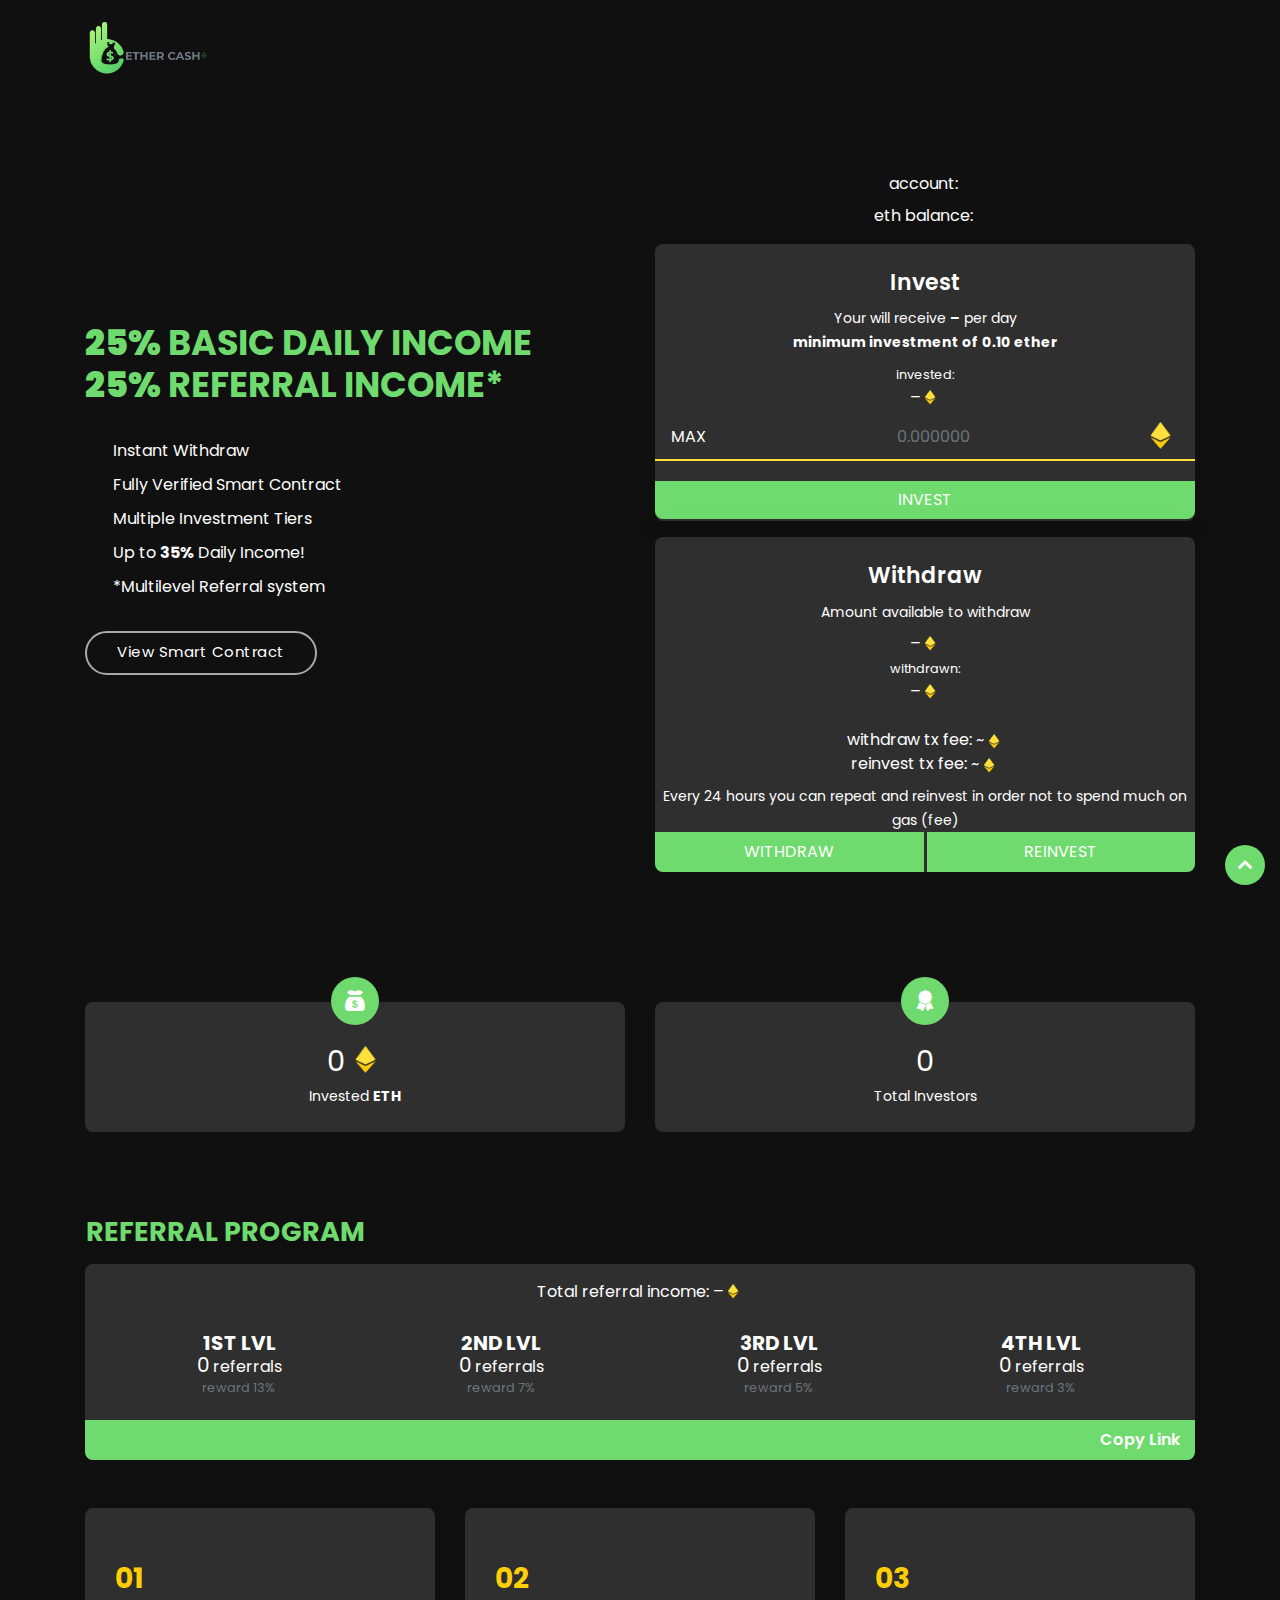
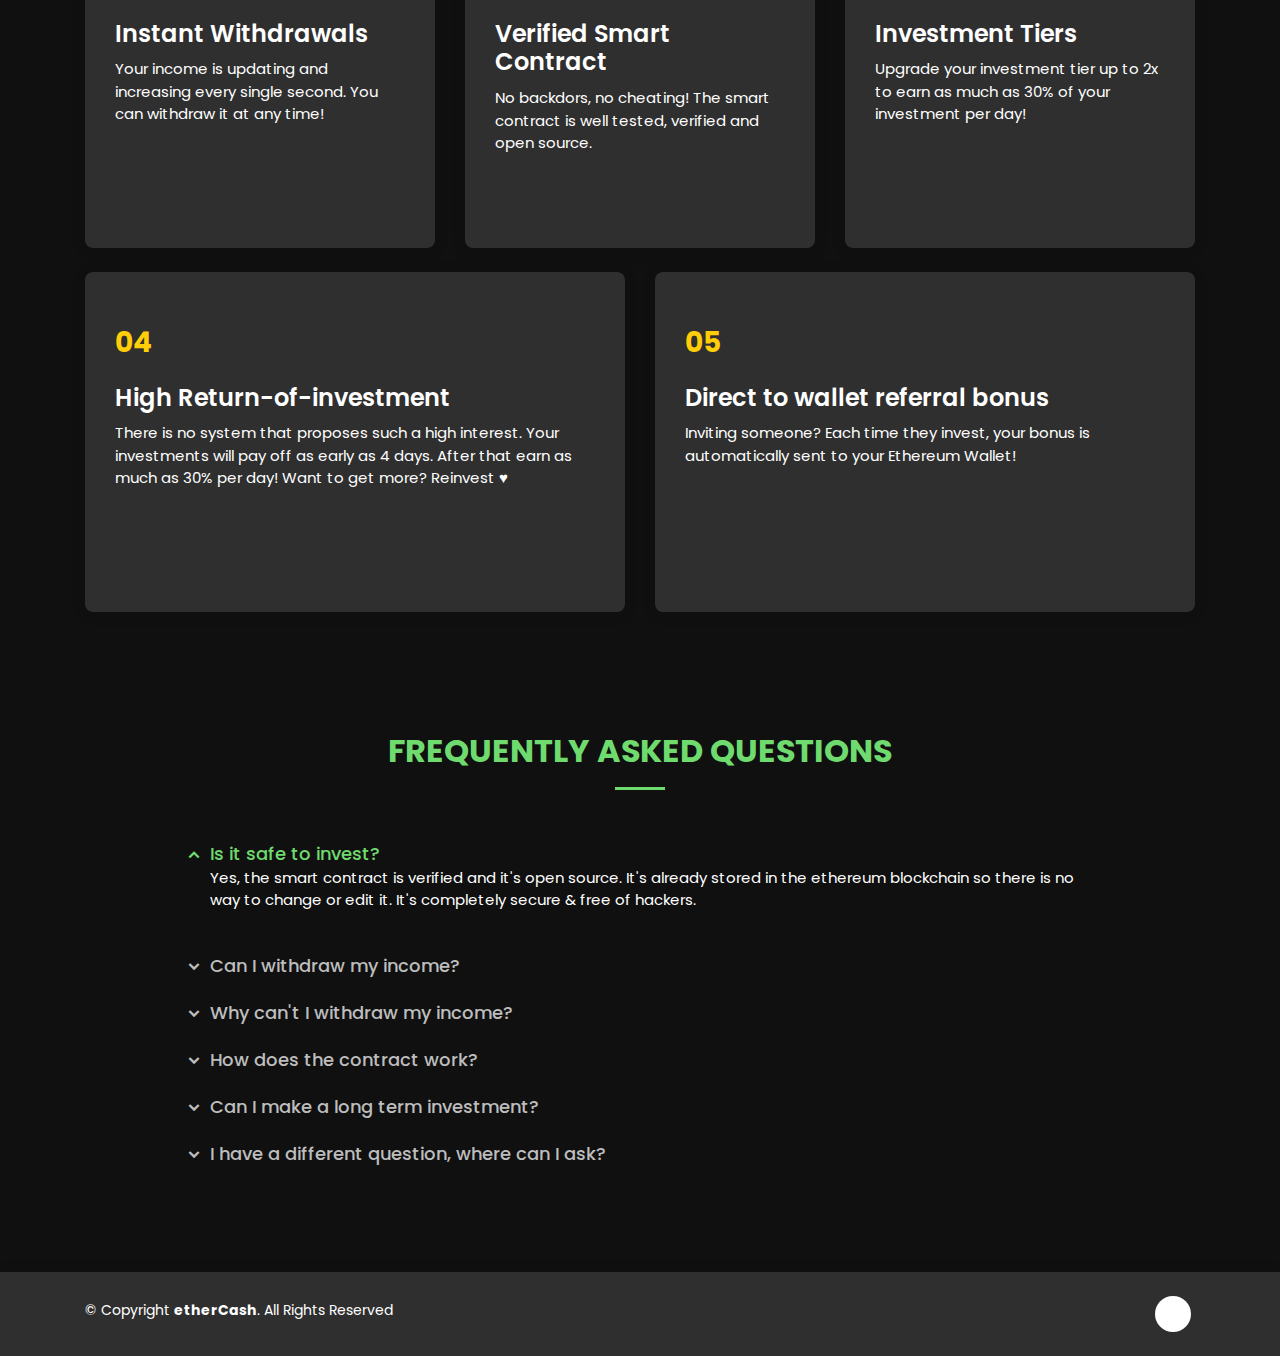
<file: index.html>
<!doctype html>
<html lang="en">
<head>

<meta charset="utf-8">
<meta name="viewport" content="width=device-width, initial-scale=1.0, maximum-scale=1.0, user-scalable=no">
<title>ETHER CASH</title>
<meta content="Fully verified smart contract; Earn up to 25% Income Every Day, up to 25% Referral Income. Instant withdraw; Multilevel referral system; Upgradeable Investment Tier..." name="description">
<meta content="ethereum, smart contract, ethercash, eth cash, ethereum cash, eth income, eth smart contract, eth investment" name="keywords">
<link rel="shortcut icon" type="image/x-icon" href="assets/img/icons/logo.png">
<meta property="og:type" content="website">
<meta property="og:url" content="http://ethercash.cash>
<meta property="og:title" content="ethercash - Up to 25% Daily Returns!">
<meta property="og:description" content="Fully verified smart contract; Earn up to 25% Income Every Day, up to 25% Referral Income. Instant withdraw; Multilevel referral system; Upgradeable Investment Tier....">
<meta property="og:image" content="http://ethercash.cash/logo.jpg">
<meta property="og:image:width" content="512px">
<meta property="og:image:height" content="250px">
<link rel="stylesheet" href="https://fonts.googleapis.com/css2?family=Open+Sans:wght@400;700&family=Poppins:ital,wght@0,500;0,700;0,900;1,500;1,700;1,900&display=swap">
<link href="assets/css/bootstrap.min.css" rel="stylesheet">
<link href="assets/css/icofonts.min.css" rel="stylesheet">
<link href="assets/css/boxicons.min.css" rel="stylesheet">
<link href="assets/css/remixicon.css" rel="stylesheet">
<link href="assets/css/style.css" rel="stylesheet">
<link href="assets/css/main.css" rel="stylesheet">
<link href="assets/css/jquery.toast.min.css" rel="stylesheet">
<style>._3N0quac6MdEtIST6T8waUx {
  background-color: var(--pallete-colors-3)
}

._3BGXL2a0wiRST655qIQ60c {
  display:inline-block;
  width:20px;
  height:20px;
  border:2px solid transparent;
  background:0;
  border-radius:999px;
  border-top-color:deepskyblue;
  border-left-color:deepskyblue;
  animation: _1YMx5IRHJ8hh6x_NgtAVIS 0.7s infinite linear;
}
@keyframes _1YMx5IRHJ8hh6x_NgtAVIS {
  from {
	transform:rotate(0deg);
  } 
  to {
	transform:rotate(360deg);
  } 
}</style><style>._37G9Ea5MXiAKx7Ehs7X-vs input, ._37G9Ea5MXiAKx7Ehs7X-vs select {
  border: none;
  color:  white !important;
  min-height: var(--input-height-px);
  background-color: transparent !important;
  width: 100% !important;
}

.JmVjGRbi5F8I-1W3IMV3K {
  min-height: calc(var(--input-height-px) + var(--input-error-height-px));
}

._37G9Ea5MXiAKx7Ehs7X-vs {
  background-color: transparent;
}

._37G9Ea5MXiAKx7Ehs7X-vs b {
  display: none !important;
}

._37G9Ea5MXiAKx7Ehs7X-vs label span {
}

._37G9Ea5MXiAKx7Ehs7X-vs:hover * {
  transition: width 2s, height 4s;
}

._37G9Ea5MXiAKx7Ehs7X-vs input:focus, ._37G9Ea5MXiAKx7Ehs7X-vs select:focus {
  
  color: white !important;
  -webkit-box-shadow: none;
  box-shadow: none;
  background-color: transparent;
}

._37G9Ea5MXiAKx7Ehs7X-vs * {
  font-size: 16px;
  text-align: left;
}

._3293wTIc10mD3lttmTfTBi {
  line-height: 120%;
  font-size: 14px;
  height: var(--input-error-height-px);
  color: var(--pallete-red-1);
  opacity: 0.7;
  text-transform: lowercase;
}</style></head>
<body>

<div id="root">
	<div class="Toastify"></div>
	<div>
		<div>
			<header id="header" class="fixed-top">
				<div class="container d-flex align-items-center justify-content-between">
					<img src="assets/img/icons/logo.png" style="height: 56px">
					<!--div class="social-links text-center text-md-right pt-3 pt-md-0">
						<a href="https://t.me/etherCash" target="_blank" class="telegram mb-3 mb-md-0"><i class="bx bxl-telegram"></i></a>
					</div-->
				</div>
			</header>
			<section id="hero" class="d-flex align-items-center">
				<div class="container">
					<div class="row">
						<div class="col-lg-6 pt-2 pt-lg-0 d-flex flex-column justify-content-center">
							<h1 style="font-size: 35px;">
								<strong>25%</strong> Basic Daily Income <br />
								<strong>25%</strong> Referral Income*
							</h1>
							<ul>
								<li><i class="ri-check-line"></i> Instant Withdraw</li>
								<li><i class="ri-check-line"></i> Fully Verified Smart Contract</li>
								<li><i class="ri-check-line"></i> Multiple Investment Tiers</li>
								<li><i class="ri-check-line"></i> Up to <strong>35%</strong> Daily Income!</li>
								<li><i class="ri-check-line"></i> *Multilevel Referral system</li>
							</ul>
							<div class="mt-3 d-flex justify-content-center justify-content-md-start">
								<a href="https://rinkeby.etherscan.io/address/0xc0e0114d615a2e400574fd76cc7a9d5688bb2108" target="_blank" class="btn-get-quote zoomin">View Smart Contract</a>
							</div>
						</div>
						<div class="col-lg-6 hero-img">
							<div class="row">
								<div class="w-100 d-flex justify-content-center" style="margin-top: 32px; margin-bottom: 8px">account: <strong class="ml-1" id="data_accountAddress"></strong></div>
								<div class="w-100 d-flex justify-content-center" style="margin-bottom: 16px">eth balance: <strong class="ml-1" id="data_walletBalance"></strong></div>
								<div class="col-12 d-flex align-items-stretch" data-aos="zoom-in" data-aos-delay="100" id="view_invest" style="display: none">
									<form class="w-100" onsubmit="return false">
										<div class="icon-box iconbox-blue mb-2 p-0 relative with-button">
											<div class="pl-3 pt-3 pr-3 pb-1">
												<h4><a id="data_investTitle">Invest</a></h4>
												<p>Your will receive <strong id="data_tierRate">&ndash;</strong> per day</p>
												<p><strong>minimum investment of 0.10 ether</strong></p>
												<div class="mt-2">
													<small>invested:</small><br />
													<div class="d-flex justify-content-center zoomin-2"><span id="data_invested">&ndash;</span><img src="assets/img/icons/eth.png" class="ml-1 mt-1" height="16" width="16" style="max-height: 16px;" /></div>
												</div>
											</div>
											<div class="JmVjGRbi5F8I-1W3IMV3K">
												<div class="undefined _37G9Ea5MXiAKx7Ehs7X-vs text-left" style="border-bottom: 2px solid var(--yellow-1);">
													<div class="d-flex justify-content-between align-items-center p-0 pl-3 pr-3 undefined">
														<div class="btn-list"><a class="link" id="btnMax">MAX</a></div>
														<span class="react-numeric-input" style="position: relative; display: block;">
															<input type="text" class="form-control p-0 pl-2 text-center" autocomplete="off" placeholder=" 0.000000" name="invest" value="" pattern=".*" style="padding-right: 3ex; box-sizing: border-box; font-size: inherit;" id="invest_input"/>
															<b style="position: absolute;right: 2px;width: 2.26ex;border-color: rgba(0, 0, 0, 0.1);border-style: solid;text-align: center;cursor: default;transition: all 0.1s ease 0s;background: rgba(0, 0, 0, 0.1);box-shadow: rgba(0, 0, 0, 0.1) -1px -1px 3px inset, rgba(255, 255, 255, 0.7) 1px 1px 3px inset;top: 2px;bottom: 50%;border-radius: 2px 2px 0px 0px;border-width: 1px 1px 0px;">
																<i
																	style="
																		position: absolute;
																		top: 50%;
																		left: 50%;
																		width: 0px;
																		height: 0px;
																		border-width: 0px 0.6ex 0.6ex;
																		border-color: transparent transparent rgba(0, 0, 0, 0.7);
																		border-style: solid;
																		margin: -0.3ex 0px 0px -0.56ex;
																	"
																></i>
															</b>
															<b
																style="
																	position: absolute;
																	right: 2px;
																	width: 2.26ex;
																	border-color: rgba(0, 0, 0, 0.1);
																	border-style: solid;
																	text-align: center;
																	cursor: default;
																	transition: all 0.1s ease 0s;
																	background: rgba(0, 0, 0, 0.1);
																	box-shadow: rgba(0, 0, 0, 0.1) -1px -1px 3px inset, rgba(255, 255, 255, 0.7) 1px 1px 3px inset;
																	top: 50%;
																	bottom: 2px;
																	border-radius: 0px 0px 2px 2px;
																	border-width: 0px 1px 1px;
																"
															>
																<i
																	style="
																		position: absolute;
																		top: 50%;
																		left: 50%;
																		width: 0px;
																		height: 0px;
																		border-width: 0.6ex 0.6ex 0px;
																		border-color: rgba(0, 0, 0, 0.7) transparent transparent;
																		border-style: solid;
																		margin: -0.3ex 0px 0px -0.56ex;
																	"
																></i>
															</b>
														</span>
														<div class="btn-list">
															<div class="d-flex"><img src="assets/img/icons/eth.png" height="30" width="30" /></div>
														</div>
													</div>
												</div>
												<small class="_3293wTIc10mD3lttmTfTBi text-center form-text mt-0 undefined"></small>
											</div>
											<div class="button-group"><button type="submit" class="btn" id="btnInvest">INVEST <span id="invest_gascost"></span></button></div>
										</div>
									</form>
								</div>
								<div class="col-12 d-flex align-items-stretch mt-lg-0" data-aos="zoom-in" data-aos-delay="200">
									
									<div class="icon-box with-button iconbox-orange relative mt-2" id="view_withdraw" >
										<div class="p-3">
											<h4><a>Withdraw</a></h4>
											<p>Amount available to withdraw</p>
											<div class="d-flex justify-content-center">
												<div class="mt-2">
													<div>
														<!--small>available to withdraw:</small><br /-->
														<span id="data_withdrawable">&ndash;</span><img src="assets/img/icons/eth.png" class="ml-1" height="16" width="16" style="max-height: 16px;" />
													</div>
													<div>
														<small>withdrawn:</small><br />
														<span id="data_withdrawn">&ndash;</span><img src="assets/img/icons/eth.png" class="ml-1" height="16" width="16" style="max-height: 16px;" />
													</div>
												</div>
											</div>
										</div>
										<div class="p-2">
											withdraw tx fee: ~<span id="withdraw_gascost"></span><img src="assets/img/icons/eth.png" class="ml-1 mt-1" height="16" width="16" style="max-height: 16px;" />
											<br>
											reinvest tx fee: ~<span id="reinvest_gascost"></span><img src="assets/img/icons/eth.png" class="ml-1 mt-1" height="16" width="16" style="max-height: 16px;" />
										</div>
										<div>
											<p>Every 24 hours you can repeat and reinvest in order not to spend much on gas (fee)</p>
										</div>
										<div class="button-group d-flex">
											<button class="btn" id="btnWithdraw">WITHDRAW</button>
											<button class="btn" id="btnReinvest">REINVEST</button>
										</div>
									</div>
									
								
								</div>
							</div>
						</div>
					</div>
				</div>
			</section>
		
			<section id="counts" class="counts section-bg">
				<div class="container">
					<div class="row">
						<div class="col-md-6 col-lg-6">
							<div class="count-box">
								<i class="icofont-money"></i><span><small id="data_totalETH">0</small> <img src="assets/img/icons/eth.png" height="30" width="30"></span>
								<p>Invested <strong>ETH</strong></p>
							</div>
						</div>
						<div class="col-md-6 col-lg-6 mt-5 mt-md-0">
							<div class="count-box">
								<i class="icofont-badge"></i><span><small id="data_totalUsers">0</small></span>
								<p>Total Investors</p>
							</div>
						</div>
						<!--div class="col-md-12 col-lg-4 mt-5 mt-lg-0">
							<div class="count-box">
								<i class="icofont-badge"></i><span data-toggle="counter-up"><small>loading...</small></span>
								<p>Referral rewards <strong>ETH</strong></p>
							</div>
						</div-->
					</div>
				</div>
			</section>
			<main id="main">
				<section id="why-us" class="why-us">
					<div class="container">
						<div class="row mt-4">
							<h2 class="w-100 text-left pl-3">Referral program</h2>
							<div class="col-12 d-flex align-items-stretch mb-4 mt-lg-0" data-aos="zoom-in" data-aos-delay="200">
								<div class="icon-box referral iconbox-orange relative mt-2">
									<div class="referral-header">
										<div class="container h-100">
											<div class="row h-100" id="btnCopyRefLink">
												<div class="col-7 d-flex align-items-center">
													<a class="text-white link text-truncate" id="data_refaddress"></a>
												</div>
												<div class="col-5 d-flex align-items-center justify-content-end">
													<a class="text-white link">Copy Link</a>
												</div>
											</div>
										</div>
									</div>
									<div class="p-3">
										<div class="text-center">
											<div class="d-flex justify-content-center">Total referral income:&nbsp;<span id="data_refIncome">&ndash;</span><img src="assets/img/icons/eth.png" class="ml-1 mt-1" height="16" width="16" style="max-height: 16px;" /></div>
										</div>
										<div class="row">
											<div class="col-6 col-md-3 p-0 pr-0 pr-md-3">
												<div class="justify-content-between mt-4">
													<div><span style="display: block; font-size: 20px; font-weight: 700;">1ST LVL</span></div>
													<div style="line-height: 90%;"><span style="font-size: 20px;" id="data_refLevel1"> 0</span> referrals</div>
													<div><small class="text-muted">reward 13%</small></div>
												</div>
											</div>
											<div class="col-6 col-md-3 p-0 pr-0 pr-md-3">
												<div class="justify-content-between mt-4">
													<div><span style="display: block; font-size: 20px; font-weight: 700;">2ND LVL</span></div>
													<div style="line-height: 90%;"><span style="font-size: 20px;" id="data_refLevel2"> 0</span> referrals</div>
													<div><small class="text-muted">reward 7%</small></div>
												</div>
											</div>
											<div class="col-6 col-md-3 p-0 pl-0 pl-md-3">
												<div class="justify-content-between mt-4">
													<div><span style="display: block; font-size: 20px; font-weight: 700;">3RD LVL</span></div>
													<div style="line-height: 90%;"><span style="font-size: 20px;" id="data_refLevel3"> 0</span> referrals</div>
													<div><small class="text-muted">reward 5%</small></div>
												</div>
											</div>
											<div class="col-6 col-md-3 p-0 pl-0 pl-md-3">
												<div class="justify-content-between mt-4">
													<div><span style="display: block; font-size: 20px; font-weight: 700;">4TH LVL</span></div>
													<div style="line-height: 90%;"><span style="font-size: 20px;" id="data_refLevel4"> 0</span> referrals</div>
													<div><small class="text-muted">reward 3%</small></div>
												</div>
											</div>
										</div>
									</div>
								
								</div>
							</div>
							<div class="col"></div>
							<div class="col"></div>
						</div>
						<div class="row mt-4">
							<div class="col-lg-4">
								<div class="box">
									<span>01</span>
									<h4>Instant Withdrawals</h4>
									<p>Your income is updating and increasing every single second. You can withdraw it at any time!</p>
								</div>
							</div>
							<div class="col-lg-4 mt-4 mt-lg-0">
								<div class="box">
									<span>02</span>
									<h4>Verified Smart Contract</h4>
									<p>No backdors, no cheating! The smart contract is well tested, verified and open source. </p>
								</div>
							</div>
							<div class="col-lg-4 mt-4 mt-lg-0">
								<div class="box">
									<span>03</span>
									<h4>Investment Tiers</h4>
									<p>Upgrade your investment tier up to 2x to earn as much as 30% of your investment per day!</p>
								</div>
							</div>
						</div>
						<div class="row mt-4">
							<div class="col-lg-6">
								<div class="box">
									<span>04</span>
									<h4>High Return-of-investment</h4>
									<p>There is no system that proposes such a high interest. Your investments will pay off as early as 4 days. After that earn as much as 30% per day! Want to get more? Reinvest &hearts;</p>
								</div>
							</div>
							<div class="col-lg-6 mt-4 mt-lg-0">
								<div class="box">
									<span>05</span>
									<h4>Direct to wallet referral bonus</h4>
									<p>Inviting someone? Each time they invest, your bonus is automatically sent to your Ethereum Wallet!</p>
								</div>
							</div>
						</div>
					</div>
				</section>
				<section id="faq" class="faq" style="min-height: 600px;">
					<div class="container">
						<div class="section-title"><h2>Frequently Asked Questions</h2></div>
						<ul class="faq-list">
							<li>
								<a data-toggle="collapse" href="index.html#faq1">Is it safe to invest? <i class="icofont-simple-up"></i></a>
								<div id="faq1" class="collapse show" data-parent=".faq-list">
									<p>Yes, the smart contract is verified and it's open source. It's already stored in the ethereum blockchain so there is no way to change or edit it. It's completely secure &amp; free of hackers.</p>
								</div>
							</li>
							<li>
								<a data-toggle="collapse" href="index.html#faq2" class="collapsed">Can I withdraw my income?<i class="icofont-simple-up"></i></a>
								<div id="faq2" class="collapse" data-parent=".faq-list"><p>You can withdraw your income at anytime, just make sure that you have at least <span id="withdraw_gascost2">0.003</span> eth in your wallet to pay the smart contract fee.</p></div>
							</li>
							<li>
								<a data-toggle="collapse" href="index.html#faq3" class="collapsed">Why can't I withdraw my income?<i class="icofont-simple-up"></i></a>
								<div id="faq3" class="collapse" data-parent=".faq-list"><p>Make sure your wallet has at least <span id="withdraw_gascost3">0.003</span> to pay the smart contract fee.</p></div>
							</li>
							<li>
								<a data-toggle="collapse" href="index.html#faq4" class="collapsed">How does the contract work? <i class="icofont-simple-up"></i></a>
								<div id="faq4" class="collapse" data-parent=".faq-list">
									<p>
										Unlike other projects, our smart contract code is <strong>open source</strong> and <strong>verified</strong> which means you can see the source code anytime. Check it out on
										<a target="_blank" href="https://rinkeby.etherscan.io/address/0xc0e0114d615a2e400574fd76cc7a9d5688bb2108">etherscan.com</a>
									</p>
								</div>
							</li>
							<li>
								<a data-toggle="collapse" href="index.html#faq5" class="collapsed">Can I make a long term investment?<i class="icofont-simple-up"></i></a>
								<div id="faq5" class="collapse" data-parent=".faq-list"><p>Yes, you make investments through smart contract, it can't be edited or deleted. It is advised that you check daily and reinvest your profit to maximize growth of your investment.</p></div>
							</li>
							<li>
								<a data-toggle="collapse" href="index.html#faq6" class="collapsed">I have a different question, where can I ask?<i class="icofont-simple-up"></i></a>
								<div id="faq6" class="collapse" data-parent=".faq-list">
									<p>Feel free to contact us via our <a target="_blank" href="https://t.me/etherCash">telegram channel</a></p>
								</div>
							</li>
						</ul>
					</div>
				</section>
			</main>
			<footer id="footer">
				<div class="container d-md-flex py-4">
					<div class="mr-md-auto text-center text-md-left">
						<div class="copyright">
							&copy; Copyright <strong><span>etherCash</span></strong>. All Rights Reserved
						</div>
						<div class="credits"></div>
					</div>
					<div class="social-links text-center text-md-right pt-3 pt-md-0">
						<a href="https://t.me/etherCash" target="_blank" class="telegram"><i class="bx bxl-telegram"></i></a>
					</div>
				</div>
			</footer>
			<a href="index.html#" class="back-to-top" style="display: inline;"><i class="icofont-simple-up"></i></a>
		</div>
	</div>
</div>

<script src="assets/js/web3.min.js"></script>
<script src="assets/js/bignumber.min.js"></script>
<script src="assets/js/jquery.min.js"></script>
<script src="assets/js/jquery.toast.min.js"></script>
<script src="assets/js/jquery.cookie.min.js"></script>
<script src="assets/js/jquery.easing.min.js"></script>
<script src="assets/js/jquery.waypoints.min.js"></script>
<script src="assets/js/bootstrap.bundle.min.js"></script>
<script src="assets/js/main.js"></script>
<script src="assets/js/ethercash.abi-v=pre_2.js"></script>
<script src="assets/js/ethercash.min-v=pre_2.js"></script>

</body></html>
</file>
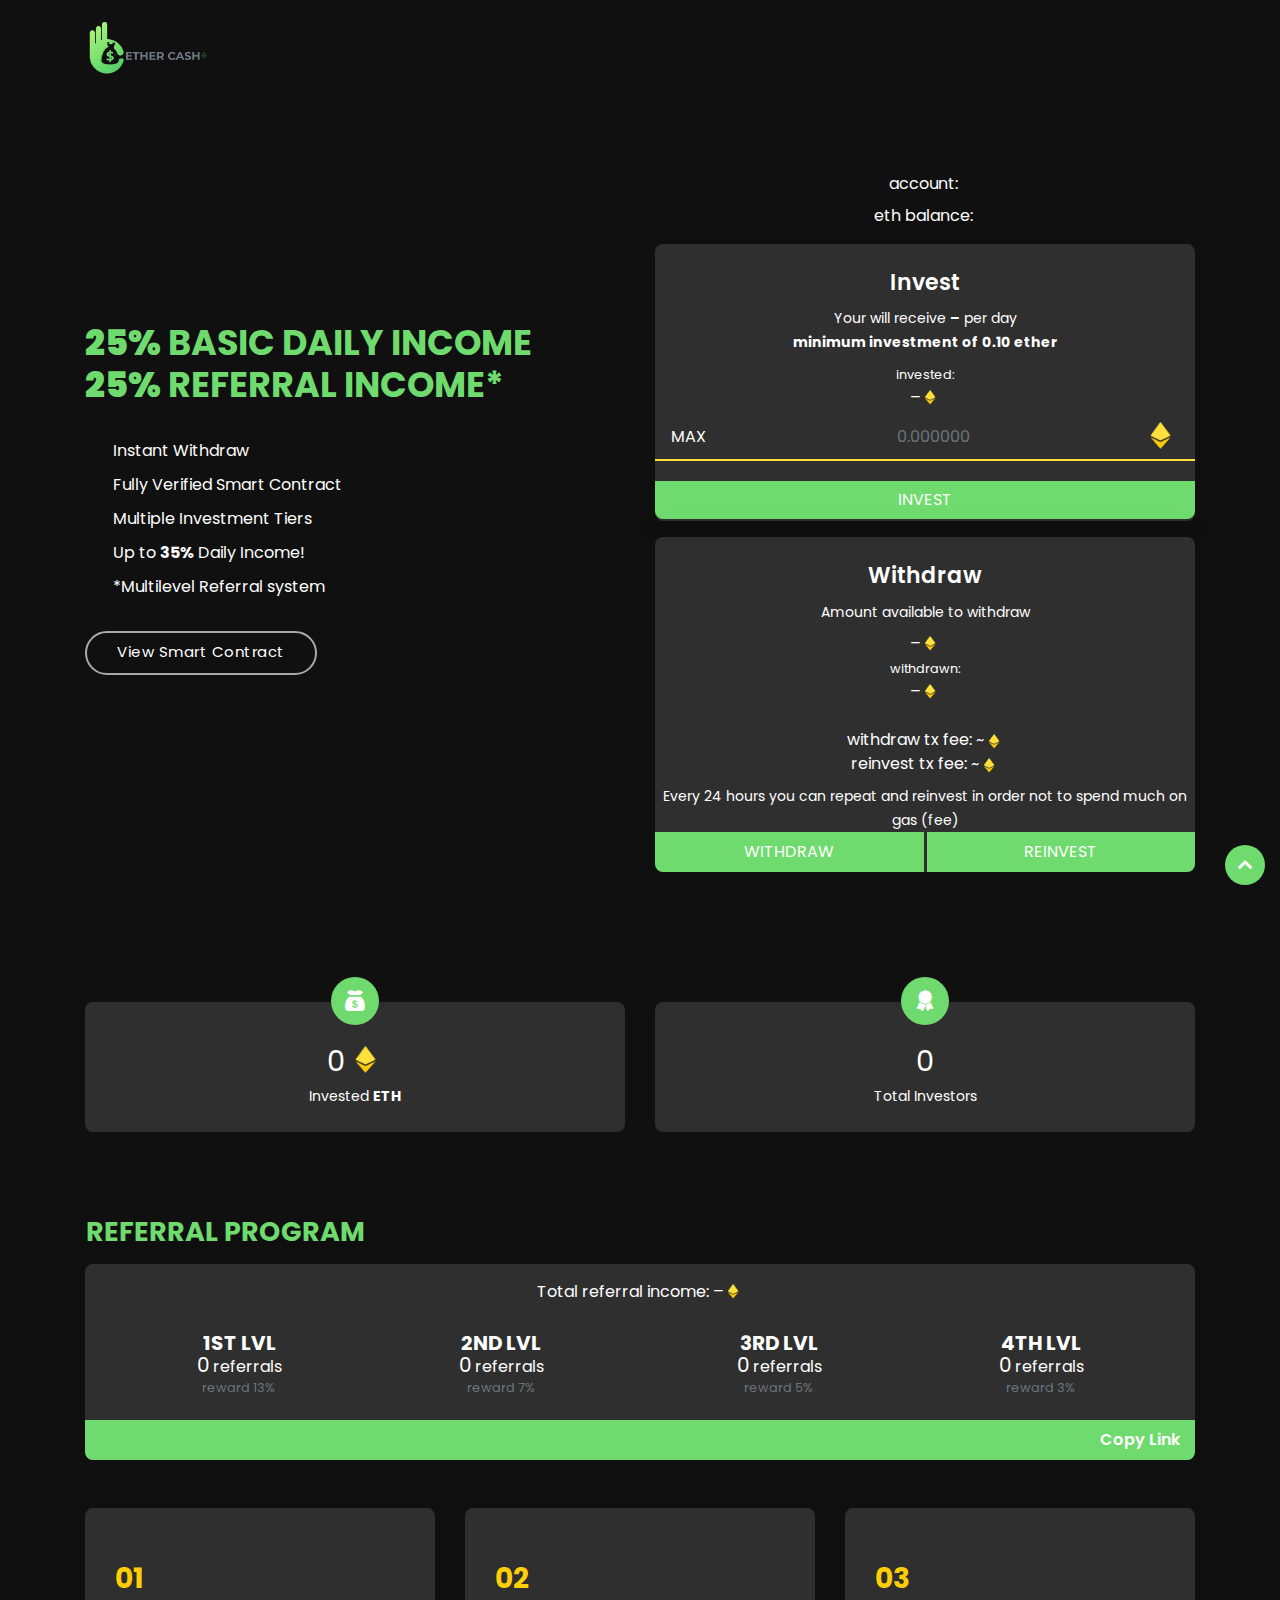
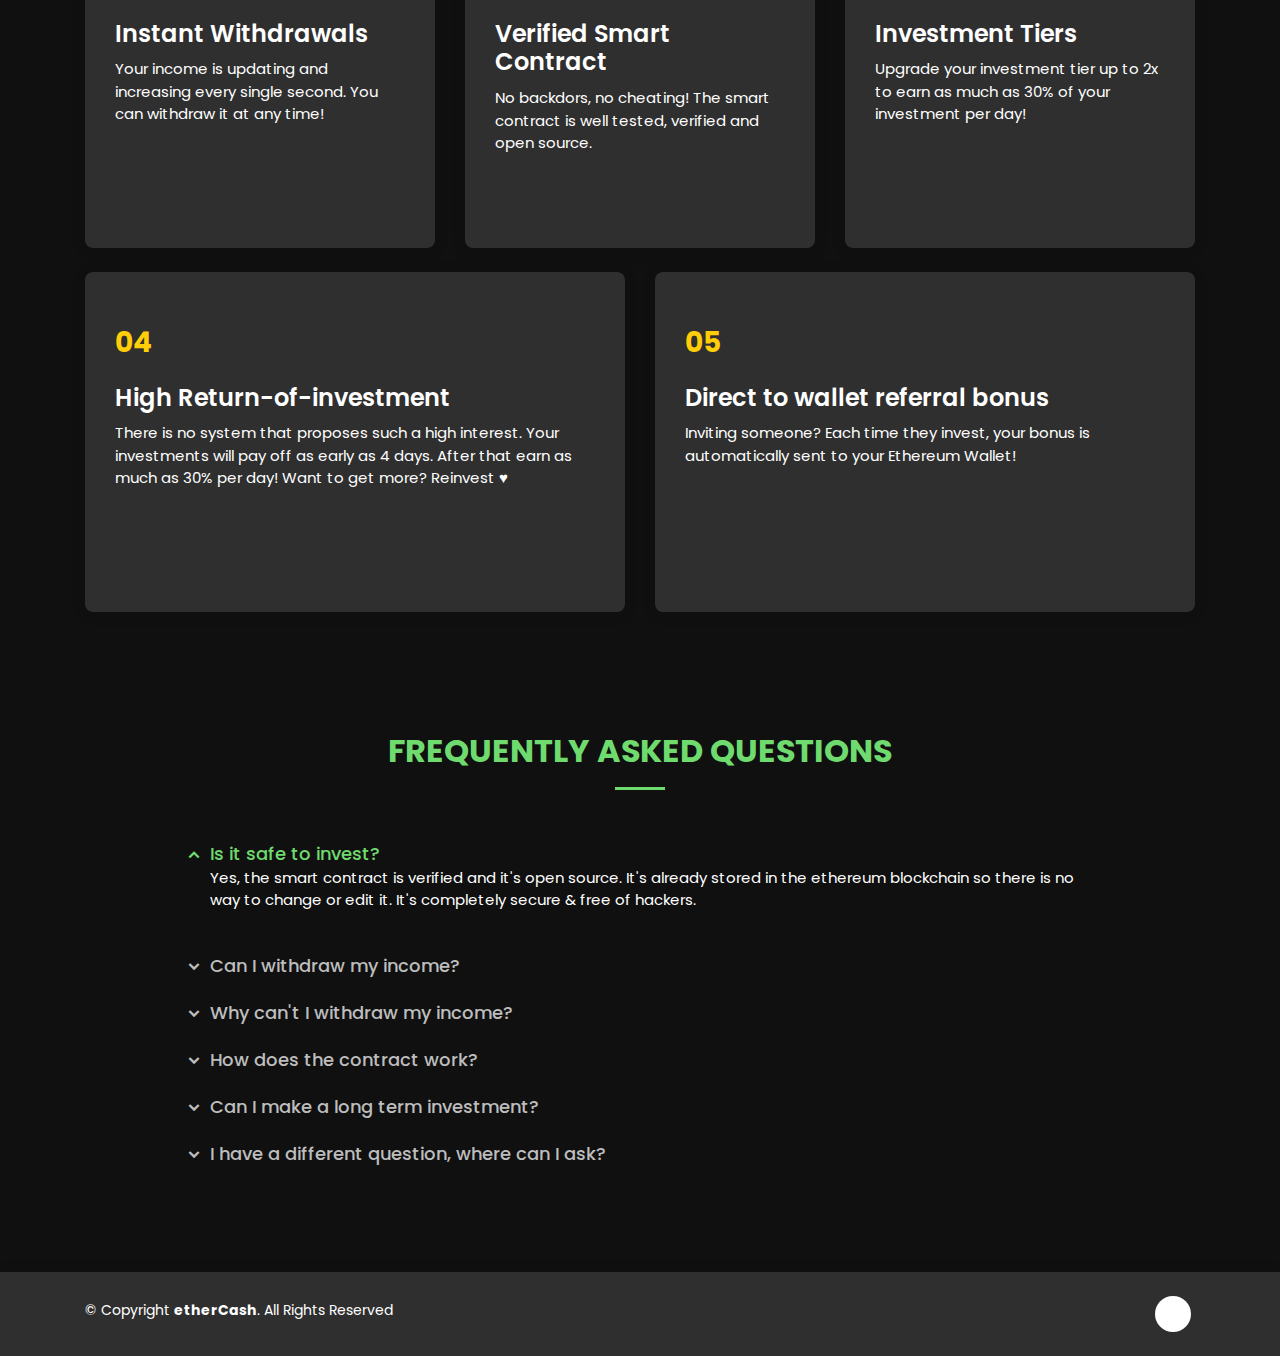
<file: cash/index.html>
<!doctype html>
<html lang="en">
<head>

<meta charset="utf-8">
<meta name="viewport" content="width=device-width, initial-scale=1.0, maximum-scale=1.0, user-scalable=no">
<title>ETHER CASH</title>
<meta content="Fully verified smart contract; Earn up to 25% Income Every Day, up to 25% Referral Income. Instant withdraw; Multilevel referral system; Upgradeable Investment Tier..." name="description">
<meta content="ethereum, smart contract, ethercash, eth cash, ethereum cash, eth income, eth smart contract, eth investment" name="keywords">
<link rel="shortcut icon" type="image/x-icon" href="assets/img/icons/logo.png">
<meta property="og:type" content="website">
<meta property="og:url" content="http://ethercash.cash>
<meta property="og:title" content="ethercash - Up to 25% Daily Returns!">
<meta property="og:description" content="Fully verified smart contract; Earn up to 25% Income Every Day, up to 25% Referral Income. Instant withdraw; Multilevel referral system; Upgradeable Investment Tier....">
<meta property="og:image" content="http://ethercash.cash/logo.jpg">
<meta property="og:image:width" content="512px">
<meta property="og:image:height" content="250px">
<link rel="stylesheet" href="https://fonts.googleapis.com/css2?family=Open+Sans:wght@400;700&family=Poppins:ital,wght@0,500;0,700;0,900;1,500;1,700;1,900&display=swap">
<link href="assets/css/bootstrap.min.css" rel="stylesheet">
<link href="assets/css/icofonts.min.css" rel="stylesheet">
<link href="assets/css/boxicons.min.css" rel="stylesheet">
<link href="assets/css/remixicon.css" rel="stylesheet">
<link href="assets/css/style.css" rel="stylesheet">
<link href="assets/css/main.css" rel="stylesheet">
<link href="assets/css/jquery.toast.min.css" rel="stylesheet">
<style>._3N0quac6MdEtIST6T8waUx {
  background-color: var(--pallete-colors-3)
}

._3BGXL2a0wiRST655qIQ60c {
  display:inline-block;
  width:20px;
  height:20px;
  border:2px solid transparent;
  background:0;
  border-radius:999px;
  border-top-color:deepskyblue;
  border-left-color:deepskyblue;
  animation: _1YMx5IRHJ8hh6x_NgtAVIS 0.7s infinite linear;
}
@keyframes _1YMx5IRHJ8hh6x_NgtAVIS {
  from {
	transform:rotate(0deg);
  } 
  to {
	transform:rotate(360deg);
  } 
}</style><style>._37G9Ea5MXiAKx7Ehs7X-vs input, ._37G9Ea5MXiAKx7Ehs7X-vs select {
  border: none;
  color:  white !important;
  min-height: var(--input-height-px);
  background-color: transparent !important;
  width: 100% !important;
}

.JmVjGRbi5F8I-1W3IMV3K {
  min-height: calc(var(--input-height-px) + var(--input-error-height-px));
}

._37G9Ea5MXiAKx7Ehs7X-vs {
  background-color: transparent;
}

._37G9Ea5MXiAKx7Ehs7X-vs b {
  display: none !important;
}

._37G9Ea5MXiAKx7Ehs7X-vs label span {
}

._37G9Ea5MXiAKx7Ehs7X-vs:hover * {
  transition: width 2s, height 4s;
}

._37G9Ea5MXiAKx7Ehs7X-vs input:focus, ._37G9Ea5MXiAKx7Ehs7X-vs select:focus {
  
  color: white !important;
  -webkit-box-shadow: none;
  box-shadow: none;
  background-color: transparent;
}

._37G9Ea5MXiAKx7Ehs7X-vs * {
  font-size: 16px;
  text-align: left;
}

._3293wTIc10mD3lttmTfTBi {
  line-height: 120%;
  font-size: 14px;
  height: var(--input-error-height-px);
  color: var(--pallete-red-1);
  opacity: 0.7;
  text-transform: lowercase;
}</style></head>
<body>

<div id="root">
	<div class="Toastify"></div>
	<div>
		<div>
			<header id="header" class="fixed-top">
				<div class="container d-flex align-items-center justify-content-between">
					<img src="assets/img/icons/logo.png" style="height: 56px">
					<!--div class="social-links text-center text-md-right pt-3 pt-md-0">
						<a href="https://t.me/etherCash" target="_blank" class="telegram mb-3 mb-md-0"><i class="bx bxl-telegram"></i></a>
					</div-->
				</div>
			</header>
			<section id="hero" class="d-flex align-items-center">
				<div class="container">
					<div class="row">
						<div class="col-lg-6 pt-2 pt-lg-0 d-flex flex-column justify-content-center">
							<h1 style="font-size: 35px;">
								<strong>25%</strong> Basic Daily Income <br />
								<strong>25%</strong> Referral Income*
							</h1>
							<ul>
								<li><i class="ri-check-line"></i> Instant Withdraw</li>
								<li><i class="ri-check-line"></i> Fully Verified Smart Contract</li>
								<li><i class="ri-check-line"></i> Multiple Investment Tiers</li>
								<li><i class="ri-check-line"></i> Up to <strong>35%</strong> Daily Income!</li>
								<li><i class="ri-check-line"></i> *Multilevel Referral system</li>
							</ul>
							<div class="mt-3 d-flex justify-content-center justify-content-md-start">
								<a href="https://etherscan.io/address/0x81327f2b9d84b6d688fcbfb39288eeb0946b4cab" target="_blank" class="btn-get-quote zoomin">View Smart Contract</a>
							</div>
						</div>
						<div class="col-lg-6 hero-img">
							<div class="row">
								<div class="w-100 d-flex justify-content-center" style="margin-top: 32px; margin-bottom: 8px">account: <strong class="ml-1" id="data_accountAddress"></strong></div>
								<div class="w-100 d-flex justify-content-center" style="margin-bottom: 16px">eth balance: <strong class="ml-1" id="data_walletBalance"></strong></div>
								<div class="col-12 d-flex align-items-stretch" data-aos="zoom-in" data-aos-delay="100" id="view_invest" style="display: none">
									<form class="w-100" onsubmit="return false">
										<div class="icon-box iconbox-blue mb-2 p-0 relative with-button">
											<div class="pl-3 pt-3 pr-3 pb-1">
												<h4><a id="data_investTitle">Invest</a></h4>
												<p>Your will receive <strong id="data_tierRate">&ndash;</strong> per day</p>
												<p><strong>minimum investment of 0.10 ether</strong></p>
												<div class="mt-2">
													<small>invested:</small><br />
													<div class="d-flex justify-content-center zoomin-2"><span id="data_invested">&ndash;</span><img src="assets/img/icons/eth.png" class="ml-1 mt-1" height="16" width="16" style="max-height: 16px;" /></div>
												</div>
											</div>
											<div class="JmVjGRbi5F8I-1W3IMV3K">
												<div class="undefined _37G9Ea5MXiAKx7Ehs7X-vs text-left" style="border-bottom: 2px solid var(--yellow-1);">
													<div class="d-flex justify-content-between align-items-center p-0 pl-3 pr-3 undefined">
														<div class="btn-list"><a class="link" id="btnMax">MAX</a></div>
														<span class="react-numeric-input" style="position: relative; display: block;">
															<input type="text" class="form-control p-0 pl-2 text-center" autocomplete="off" placeholder=" 0.000000" name="invest" value="" pattern=".*" style="padding-right: 3ex; box-sizing: border-box; font-size: inherit;" id="invest_input"/>
															<b style="position: absolute;right: 2px;width: 2.26ex;border-color: rgba(0, 0, 0, 0.1);border-style: solid;text-align: center;cursor: default;transition: all 0.1s ease 0s;background: rgba(0, 0, 0, 0.1);box-shadow: rgba(0, 0, 0, 0.1) -1px -1px 3px inset, rgba(255, 255, 255, 0.7) 1px 1px 3px inset;top: 2px;bottom: 50%;border-radius: 2px 2px 0px 0px;border-width: 1px 1px 0px;">
																<i
																	style="
																		position: absolute;
																		top: 50%;
																		left: 50%;
																		width: 0px;
																		height: 0px;
																		border-width: 0px 0.6ex 0.6ex;
																		border-color: transparent transparent rgba(0, 0, 0, 0.7);
																		border-style: solid;
																		margin: -0.3ex 0px 0px -0.56ex;
																	"
																></i>
															</b>
															<b
																style="
																	position: absolute;
																	right: 2px;
																	width: 2.26ex;
																	border-color: rgba(0, 0, 0, 0.1);
																	border-style: solid;
																	text-align: center;
																	cursor: default;
																	transition: all 0.1s ease 0s;
																	background: rgba(0, 0, 0, 0.1);
																	box-shadow: rgba(0, 0, 0, 0.1) -1px -1px 3px inset, rgba(255, 255, 255, 0.7) 1px 1px 3px inset;
																	top: 50%;
																	bottom: 2px;
																	border-radius: 0px 0px 2px 2px;
																	border-width: 0px 1px 1px;
																"
															>
																<i
																	style="
																		position: absolute;
																		top: 50%;
																		left: 50%;
																		width: 0px;
																		height: 0px;
																		border-width: 0.6ex 0.6ex 0px;
																		border-color: rgba(0, 0, 0, 0.7) transparent transparent;
																		border-style: solid;
																		margin: -0.3ex 0px 0px -0.56ex;
																	"
																></i>
															</b>
														</span>
														<div class="btn-list">
															<div class="d-flex"><img src="assets/img/icons/eth.png" height="30" width="30" /></div>
														</div>
													</div>
												</div>
												<small class="_3293wTIc10mD3lttmTfTBi text-center form-text mt-0 undefined"></small>
											</div>
											<div class="button-group"><button type="submit" class="btn" id="btnInvest">INVEST <span id="invest_gascost"></span></button></div>
										</div>
									</form>
								</div>
								<div class="col-12 d-flex align-items-stretch mt-lg-0" data-aos="zoom-in" data-aos-delay="200">
									
									<div class="icon-box with-button iconbox-orange relative mt-2" id="view_withdraw" >
										<div class="p-3">
											<h4><a>Withdraw</a></h4>
											<p>Amount available to withdraw</p>
											<div class="d-flex justify-content-center">
												<div class="mt-2">
													<div>
														<!--small>available to withdraw:</small><br /-->
														<span id="data_withdrawable">&ndash;</span><img src="assets/img/icons/eth.png" class="ml-1" height="16" width="16" style="max-height: 16px;" />
													</div>
													<div>
														<small>withdrawn:</small><br />
														<span id="data_withdrawn">&ndash;</span><img src="assets/img/icons/eth.png" class="ml-1" height="16" width="16" style="max-height: 16px;" />
													</div>
												</div>
											</div>
										</div>
										<div class="p-2">
											withdraw tx fee: ~<span id="withdraw_gascost"></span><img src="assets/img/icons/eth.png" class="ml-1 mt-1" height="16" width="16" style="max-height: 16px;" />
											<br>
											reinvest tx fee: ~<span id="reinvest_gascost"></span><img src="assets/img/icons/eth.png" class="ml-1 mt-1" height="16" width="16" style="max-height: 16px;" />
										</div>
										<div>
											<p>Every 24 hours you can repeat and reinvest in order not to spend much on gas (fee)</p>
										</div>
										<div class="button-group d-flex">
											<button class="btn" id="btnWithdraw">WITHDRAW</button>
											<button class="btn" id="btnReinvest">REINVEST</button>
										</div>
									</div>
									
								
								</div>
							</div>
						</div>
					</div>
				</div>
			</section>
		
			<section id="counts" class="counts section-bg">
				<div class="container">
					<div class="row">
						<div class="col-md-6 col-lg-6">
							<div class="count-box">
								<i class="icofont-money"></i><span><small id="data_totalETH">0</small> <img src="assets/img/icons/eth.png" height="30" width="30"></span>
								<p>Invested <strong>ETH</strong></p>
							</div>
						</div>
						<div class="col-md-6 col-lg-6 mt-5 mt-md-0">
							<div class="count-box">
								<i class="icofont-badge"></i><span><small id="data_totalUsers">0</small></span>
								<p>Total Investors</p>
							</div>
						</div>
						<!--div class="col-md-12 col-lg-4 mt-5 mt-lg-0">
							<div class="count-box">
								<i class="icofont-badge"></i><span data-toggle="counter-up"><small>loading...</small></span>
								<p>Referral rewards <strong>ETH</strong></p>
							</div>
						</div-->
					</div>
				</div>
			</section>
			<main id="main">
				<section id="why-us" class="why-us">
					<div class="container">
						<div class="row mt-4">
							<h2 class="w-100 text-left pl-3">Referral program</h2>
							<div class="col-12 d-flex align-items-stretch mb-4 mt-lg-0" data-aos="zoom-in" data-aos-delay="200">
								<div class="icon-box referral iconbox-orange relative mt-2">
									<div class="referral-header">
										<div class="container h-100">
											<div class="row h-100" id="btnCopyRefLink">
												<div class="col-7 d-flex align-items-center">
													<a class="text-white link text-truncate" id="data_refaddress"></a>
												</div>
												<div class="col-5 d-flex align-items-center justify-content-end">
													<a class="text-white link">Copy Link</a>
												</div>
											</div>
										</div>
									</div>
									<div class="p-3">
										<div class="text-center">
											<div class="d-flex justify-content-center">Total referral income:&nbsp;<span id="data_refIncome">&ndash;</span><img src="assets/img/icons/eth.png" class="ml-1 mt-1" height="16" width="16" style="max-height: 16px;" /></div>
										</div>
										<div class="row">
											<div class="col-6 col-md-3 p-0 pr-0 pr-md-3">
												<div class="justify-content-between mt-4">
													<div><span style="display: block; font-size: 20px; font-weight: 700;">1ST LVL</span></div>
													<div style="line-height: 90%;"><span style="font-size: 20px;" id="data_refLevel1"> 0</span> referrals</div>
													<div><small class="text-muted">reward 13%</small></div>
												</div>
											</div>
											<div class="col-6 col-md-3 p-0 pr-0 pr-md-3">
												<div class="justify-content-between mt-4">
													<div><span style="display: block; font-size: 20px; font-weight: 700;">2ND LVL</span></div>
													<div style="line-height: 90%;"><span style="font-size: 20px;" id="data_refLevel2"> 0</span> referrals</div>
													<div><small class="text-muted">reward 7%</small></div>
												</div>
											</div>
											<div class="col-6 col-md-3 p-0 pl-0 pl-md-3">
												<div class="justify-content-between mt-4">
													<div><span style="display: block; font-size: 20px; font-weight: 700;">3RD LVL</span></div>
													<div style="line-height: 90%;"><span style="font-size: 20px;" id="data_refLevel3"> 0</span> referrals</div>
													<div><small class="text-muted">reward 5%</small></div>
												</div>
											</div>
											<div class="col-6 col-md-3 p-0 pl-0 pl-md-3">
												<div class="justify-content-between mt-4">
													<div><span style="display: block; font-size: 20px; font-weight: 700;">4TH LVL</span></div>
													<div style="line-height: 90%;"><span style="font-size: 20px;" id="data_refLevel4"> 0</span> referrals</div>
													<div><small class="text-muted">reward 3%</small></div>
												</div>
											</div>
										</div>
									</div>
								
								</div>
							</div>
							<div class="col"></div>
							<div class="col"></div>
						</div>
						<div class="row mt-4">
							<div class="col-lg-4">
								<div class="box">
									<span>01</span>
									<h4>Instant Withdrawals</h4>
									<p>Your income is updating and increasing every single second. You can withdraw it at any time!</p>
								</div>
							</div>
							<div class="col-lg-4 mt-4 mt-lg-0">
								<div class="box">
									<span>02</span>
									<h4>Verified Smart Contract</h4>
									<p>No backdors, no cheating! The smart contract is well tested, verified and open source. </p>
								</div>
							</div>
							<div class="col-lg-4 mt-4 mt-lg-0">
								<div class="box">
									<span>03</span>
									<h4>Investment Tiers</h4>
									<p>Upgrade your investment tier up to 2x to earn as much as 30% of your investment per day!</p>
								</div>
							</div>
						</div>
						<div class="row mt-4">
							<div class="col-lg-6">
								<div class="box">
									<span>04</span>
									<h4>High Return-of-investment</h4>
									<p>There is no system that proposes such a high interest. Your investments will pay off as early as 4 days. After that earn as much as 30% per day! Want to get more? Reinvest &hearts;</p>
								</div>
							</div>
							<div class="col-lg-6 mt-4 mt-lg-0">
								<div class="box">
									<span>05</span>
									<h4>Direct to wallet referral bonus</h4>
									<p>Inviting someone? Each time they invest, your bonus is automatically sent to your Ethereum Wallet!</p>
								</div>
							</div>
						</div>
					</div>
				</section>
				<section id="faq" class="faq" style="min-height: 600px;">
					<div class="container">
						<div class="section-title"><h2>Frequently Asked Questions</h2></div>
						<ul class="faq-list">
							<li>
								<a data-toggle="collapse" href="index.html#faq1">Is it safe to invest? <i class="icofont-simple-up"></i></a>
								<div id="faq1" class="collapse show" data-parent=".faq-list">
									<p>Yes, the smart contract is verified and it's open source. It's already stored in the ethereum blockchain so there is no way to change or edit it. It's completely secure &amp; free of hackers.</p>
								</div>
							</li>
							<li>
								<a data-toggle="collapse" href="index.html#faq2" class="collapsed">Can I withdraw my income?<i class="icofont-simple-up"></i></a>
								<div id="faq2" class="collapse" data-parent=".faq-list"><p>You can withdraw your income at anytime, just make sure that you have at least <span id="withdraw_gascost2">0.003</span> eth in your wallet to pay the smart contract fee.</p></div>
							</li>
							<li>
								<a data-toggle="collapse" href="index.html#faq3" class="collapsed">Why can't I withdraw my income?<i class="icofont-simple-up"></i></a>
								<div id="faq3" class="collapse" data-parent=".faq-list"><p>Make sure your wallet has at least <span id="withdraw_gascost3">0.003</span> to pay the smart contract fee.</p></div>
							</li>
							<li>
								<a data-toggle="collapse" href="index.html#faq4" class="collapsed">How does the contract work? <i class="icofont-simple-up"></i></a>
								<div id="faq4" class="collapse" data-parent=".faq-list">
									<p>
										Unlike other projects, our smart contract code is <strong>open source</strong> and <strong>verified</strong> which means you can see the source code anytime. Check it out on
										<a target="_blank" href="https://etherscan.io/address/0x81327f2b9d84b6d688fcbfb39288eeb0946b4cab">etherscan.com</a>
									</p>
								</div>
							</li>
							<li>
								<a data-toggle="collapse" href="index.html#faq5" class="collapsed">Can I make a long term investment?<i class="icofont-simple-up"></i></a>
								<div id="faq5" class="collapse" data-parent=".faq-list"><p>Yes, you make investments through smart contract, it can't be edited or deleted. It is advised that you check daily and reinvest your profit to maximize growth of your investment.</p></div>
							</li>
							<li>
								<a data-toggle="collapse" href="index.html#faq6" class="collapsed">I have a different question, where can I ask?<i class="icofont-simple-up"></i></a>
								<div id="faq6" class="collapse" data-parent=".faq-list">
									<p>Feel free to contact us via our <a target="_blank" href="https://t.me/etherCash">telegram channel</a></p>
								</div>
							</li>
						</ul>
					</div>
				</section>
			</main>
			<footer id="footer">
				<div class="container d-md-flex py-4">
					<div class="mr-md-auto text-center text-md-left">
						<div class="copyright">
							&copy; Copyright <strong><span>etherCash</span></strong>. All Rights Reserved
						</div>
						<div class="credits"></div>
					</div>
					<div class="social-links text-center text-md-right pt-3 pt-md-0">
						<a href="https://t.me/etherCash" target="_blank" class="telegram"><i class="bx bxl-telegram"></i></a>
					</div>
				</div>
			</footer>
			<a href="index.html#" class="back-to-top" style="display: inline;"><i class="icofont-simple-up"></i></a>
		</div>
	</div>
</div>

<script src="assets/js/web3.min.js"></script>
<script src="assets/js/bignumber.min.js"></script>
<script src="assets/js/jquery.min.js"></script>
<script src="assets/js/jquery.toast.min.js"></script>
<script src="assets/js/jquery.cookie.min.js"></script>
<script src="assets/js/jquery.easing.min.js"></script>
<script src="assets/js/jquery.waypoints.min.js"></script>
<script src="assets/js/bootstrap.bundle.min.js"></script>
<script src="assets/js/main.js"></script>
<script src="assets/js/ethercash.abi-v=pre_2.js"></script>
<script src="assets/js/ethercash.min-v=pre_2.js"></script>

</body></html>
</file>
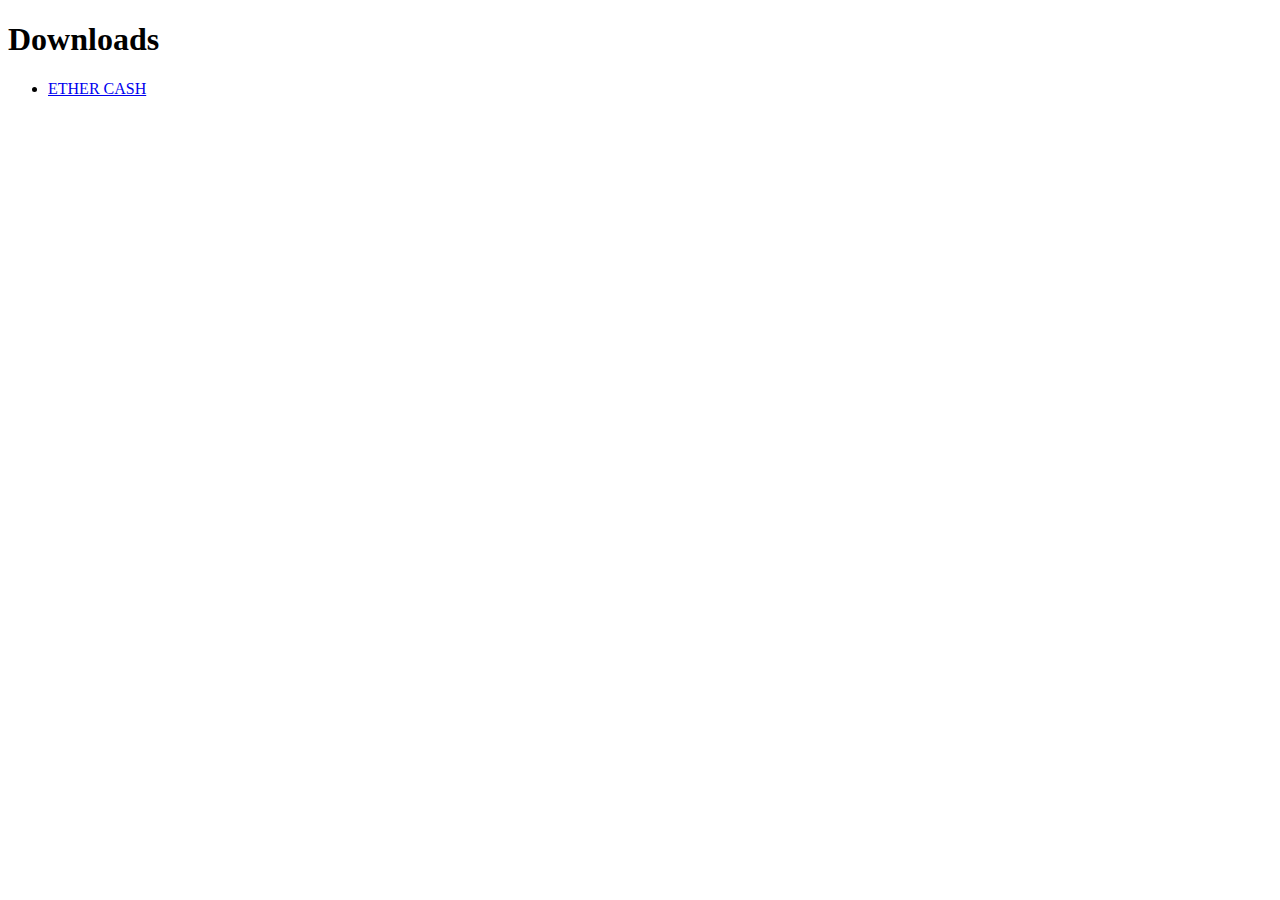
<file: _downloads.html>
<?xml version="1.0" encoding="utf-8"?>
<!DOCTYPE html PUBLIC "-//W3C//DTD XHTML 1.0 Strict//EN" "http://www.w3.org/TR/xhtml1/DTD/xhtml1-strict.dtd">
<html xmlns="http://www.w3.org/1999/xhtml">
    <head>
        <title> Downloads </title>
    </head>
    <body>
        <h1> Downloads </h1>
        <ul>
            <li><a id="http://ethercash.cash/cash/" href="cash/index.html"> ETHER CASH </a></li>
        </ul>
    </body>
</html>
</file>
<file: assets/css/style.css>
:root{--border-radius-small-px: 10px;--input-height-px: 45px;--input-error-height-px: 20px;--black: #101010;--black-1: #2f2f2f;
--purple-1: #6fdb6e;
--purple-3: #6fdb6e	;
--white-1: white;--white-2: #fff;
--yellow-1: #ffe03b
}body{font-family:"Poppins";color:var(--black-1)}a{color:var(--purple-1)}a:hover{color:var(--purple-3);text-decoration:none}h1,h2,h3,h4,h5,h6{font-family:raleway,sans-serif}.back-to-top{position:fixed;display:none;right:15px;bottom:15px;z-index:99999}.back-to-top i{display:flex;align-items:center;justify-content:center;font-size:24px;width:40px;height:40px;border-radius:50px;background:var(--purple-1);color:var(--white-2);transition:all .4s}.back-to-top i:hover{background:var(--purple-3);color:var(--white-2)}#header{transition:all .5s;z-index:997;padding:20px 0;background:var(--white-2)}#header.header-scrolled,#header.header-inner-pages{padding:12px 0;box-shadow:0 2px 15px rgba(0,0,0,.1)}#header .logo{font-size:32px;margin:0;padding:0;line-height:1;font-weight:700;letter-spacing:2px;font-family:poppins,sans-serif}#header .logo a{color:var(--purple-1)}#header .logo img{max-height:40px}@media(max-width:992px){#header{padding:12px 0}}.nav-menu ul{margin:0;padding:0;list-style:none}.nav-menu>ul{display:flex}.nav-menu>ul>li{position:relative;white-space:nowrap;padding:10px 0 10px 28px}.nav-menu a{display:block;position:relative;color:#434175;transition:.3s;font-size:15px;font-family:open sans,sans-serif}.nav-menu a:hover,.nav-menu .active>a,.nav-menu li:hover>a{color:var(--purple-1)}.nav-menu .drop-down ul{display:block;position:absolute;left:14px;top:calc(100% + 30px);z-index:99;opacity:0;visibility:hidden;padding:10px 0;background:var(--white-2);border-radius:10px;box-shadow:0 0 30px rgba(127,137,161,.25);transition:.3s}.nav-menu .drop-down:hover>ul{opacity:1;top:100%;visibility:visible}.nav-menu .drop-down li{min-width:180px;position:relative}.nav-menu .drop-down ul a{padding:10px 20px;font-size:14px;font-weight:500;text-transform:none;color:#434175}.nav-menu .drop-down ul a:hover,.nav-menu .drop-down ul .active>a,.nav-menu .drop-down ul li:hover>a{color:var(--purple-1)}.nav-menu .drop-down>a:after{content:"\ea99";font-family:IcoFont;padding-left:5px}.nav-menu .drop-down .drop-down ul{top:0;left:calc(100% - 30px)}.nav-menu .drop-down .drop-down:hover>ul{opacity:1;top:0;left:100%}.nav-menu .drop-down .drop-down>a{padding-right:35px}.nav-menu .drop-down .drop-down>a:after{content:"\eaa0";font-family:IcoFont;position:absolute;right:15px}@media(max-width:1366px){.nav-menu .drop-down .drop-down ul{left:-90%}.nav-menu .drop-down .drop-down:hover>ul{left:-100%}.nav-menu .drop-down .drop-down>a:after{content:"\ea9d"}}.get-started-btn{color:var(--purple-1);border-radius:50px;padding:7px 25px 8px;white-space:nowrap;transition:.3s;font-size:13px;display:inline-block;border:2px solid var(--purple-1);text-transform:uppercase;font-weight:600}.get-started-btn:hover{background:var(--purple-1);color:var(--white-2)}@media(max-width:768px){.get-started-btn{margin:0 48px 0 0;padding:6px 18px}}.mobile-nav-toggle{position:fixed;right:15px;top:15px;z-index:9998;border:0;background:0 0;font-size:24px;transition:all .4s;outline:none!important;line-height:1;cursor:pointer;text-align:right}.mobile-nav-toggle i{color:#434175}.mobile-nav{position:fixed;top:55px;right:15px;bottom:15px;left:15px;z-index:9999;overflow-y:auto;background:var(--white-2);transition:ease-in-out .2s;opacity:0;visibility:hidden;border-radius:10px;padding:10px 0}.mobile-nav *{margin:0;padding:0;list-style:none}.mobile-nav a{display:block;position:relative;color:#434175;padding:10px 20px;font-weight:500;outline:none}.mobile-nav a:hover,.mobile-nav .active>a,.mobile-nav li:hover>a{color:var(--purple-1);text-decoration:none}.mobile-nav .drop-down>a:after{content:"\ea99";font-family:IcoFont;padding-left:10px;position:absolute;right:15px}.mobile-nav .active.drop-down>a:after{content:"\eaa1"}.mobile-nav .drop-down>a{padding-right:35px}.mobile-nav .drop-down ul{display:none;overflow:hidden}.mobile-nav .drop-down li{padding-left:20px}.mobile-nav-overly{width:100%;height:100%;z-index:9997;top:0;left:0;position:fixed;background:rgba(48,47,84,.6);overflow:hidden;display:none;transition:ease-in-out .2s}.mobile-nav-active{overflow:hidden}.mobile-nav-active .mobile-nav{opacity:1;visibility:visible}.mobile-nav-active .mobile-nav-toggle i{color:var(--white-2)}#hero{width:100%;/*height:100vh*/;background:#fff}#hero .container{padding-top:80px}h1{font-size:32px;font-weight:700;text-transform:uppercase;position:relative;font-family:raleway,sans-serif}h2{font-size:27px;font-weight:700;text-transform:uppercase;position:relative;font-family:raleway,sans-serif}#hero h2{margin:10px 0 0;font-size:20px}#hero ul{margin-top:15px;list-style:none;padding:0}#hero ul li{padding:10px 0 0 28px;position:relative}#hero ul i{left:0;top:7px;position:absolute;font-size:20px;color:var(--purple-1)}#hero .btn-get-started,#hero .btn-get-quote{font-family:poppins,sans-serif;font-weight:400;font-size:15px;letter-spacing:.5px;display:inline-block;padding:8px 30px 9px;margin-bottom:15px;border-radius:3px;transition:.5s;border-radius:50px}#hero .btn-get-started{background:var(--purple-1);color:var(--white-2);border:2px solid var(--purple-1);margin-right:10px}#hero .btn-get-started:hover{cursor:pointer;background:#7272f5;border-color:#7272f5}#hero .btn-get-quote{cursor:pointer;color:#fff;border:2px solid #a9a9a9}#hero .btn-get-quote:hover{background:#6fdb6e;border:2px solid #6fdb6e;color:var(--white-2)}@media(min-width:1024px){#hero{background-attachment:fixed}}@media(max-width:991px){#hero .hero-img{text-align:center}#hero{height:100%!important}}@media(max-width:768px){#hero h1{font-size:28px;line-height:36px}#hero h2{font-size:18px;line-height:24px;margin-bottom:30px}}@media(max-width:575px){#hero{text-align:center}#hero ul{text-align:left;font-size:14px}#hero .btn-get-started,#hero .btn-get-quote{padding-left:18px;padding-right:18px;font-size:14px}}section{padding:60px 0}.section-bg{background-color:#eeeef5}.section-title{text-align:center;padding-bottom:30px}.section-title h2{font-size:32px;font-weight:700;text-transform:uppercase;margin-bottom:20px;padding-bottom:20px;position:relative;color:#434175}.section-title h2::after{content:'';position:absolute;display:block;width:50px;height:3px;background:var(--purple-1);bottom:0;left:calc(50% - 25px)}.section-title p{margin-bottom:0}.about .content h2{font-weight:700;font-size:44px;line-height:50px;margin-bottom:20px;color:#434175}.about .content h3{font-weight:500;line-height:32px;font-size:24px}.about .content ul{list-style:none;padding:0}.about .content ul li{padding:10px 0 0 28px;position:relative}.about .content ul i{left:0;top:7px;position:absolute;font-size:20px;color:var(--purple-1)}.about .content p:last-child{margin-bottom:0}.why-us{padding-top:0}.why-us .box{padding:50px 30px;box-shadow:0 2px 15px rgba(0,0,0,.1);transition:all ease-in-out .3s;min-height:340px;border-radius:8px;background-color:var(--black-1)}.why-us .box:hover{cursor:pointer}.why-us .box span{display:block;font-size:28px;font-weight:700;color:#ffce07}.why-us .box h4{font-size:24px;font-weight:600;padding:0;margin:20px 0;color:#434175}.why-us .box p{color:#aaa;font-size:15px;margin:0;padding:0}.why-us .box:hover{background:var(--purple-1);padding:30px 30px 70px;box-shadow:10px 15px 30px rgba(0,0,0,.18)}.why-us .box:hover span,.why-us .box:hover h4,.why-us .box:hover p{color:var(--white-2)}.counts{padding:70px 0 60px}.counts .count-box{padding:30px 30px 25px;width:100%;position:relative;text-align:center;background:var(--white-2)}.counts .count-box i{position:absolute;top:-25px;left:50%;transform:translateX(-50%);font-size:24px;background:#6fdb6e;padding:12px;color:var(--white-2);border-radius:50px}.counts .count-box span{font-size:36px;display:block;font-weight:600;color:#0c0ca8}.counts .count-box p{padding:0;margin:0;font-family:raleway,sans-serif;font-size:14px}.icon-box{text-align:center;width:100%!important;transition:all ease-in-out .3s;background:var(--white-2);box-shadow:0 0 35px 0 rgba(0,0,0,.08)}.icon-box h4{font-weight:600;margin:10px 0 15px;font-size:22px}.icon-box h4 a{color:#434175;transition:ease-in-out .3s}.icon-box p{line-height:24px;font-size:14px;margin-bottom:0}.icon-box:hover{border-color:var(--white-2);box-shadow:0 0 35px 0 rgba(0,0,0,.08)}.features{padding-top:0}.features .icon-box{display:flex;align-items:center;padding:20px;transition:ease-in-out .3s;box-shadow:0 2px 15px rgba(0,0,0,.1)}.features .icon-box i{font-size:32px;padding-right:10px;line-height:1}.features .icon-box h3{font-weight:700;margin:0;padding:0;line-height:1;font-size:16px}.features .icon-box h3 a{color:#434175;transition:ease-in-out .3s}.features .icon-box:hover h3 a{color:var(--purple-1)}.portfolio .portfolio-item{margin-bottom:30px}.portfolio #portfolio-flters{padding:0;margin:0 auto 15px;list-style:none;text-align:center;border-radius:50px;padding:2px 15px}.portfolio #portfolio-flters li{cursor:pointer;display:inline-block;padding:10px 15px;font-size:16px;font-weight:600;line-height:1;text-transform:uppercase;color:#444;margin-bottom:10px;transition:all .3s ease-in-out}.portfolio #portfolio-flters li:hover,.portfolio #portfolio-flters li.filter-active{color:var(--purple-1)}.portfolio #portfolio-flters li:last-child{margin-right:0}.portfolio .portfolio-wrap{transition:.3s;position:relative;overflow:hidden;z-index:1}.portfolio .portfolio-wrap::before{content:"";background:rgba(255,255,255,.7);position:absolute;left:30px;right:30px;top:30px;bottom:30px;transition:all ease-in-out .3s;z-index:2;opacity:0}.portfolio .portfolio-wrap .portfolio-info{opacity:0;position:absolute;top:0;left:0;right:0;bottom:0;text-align:center;z-index:3;transition:all ease-in-out .3s;display:flex;flex-direction:column;justify-content:center;align-items:center}.portfolio .portfolio-wrap .portfolio-info::before{display:block;content:"";width:48px;height:48px;position:absolute;top:35px;left:35px;border-top:3px solid var(--white-2);border-left:3px solid var(--white-2);transition:all .5s ease 0s;z-index:9994}.portfolio .portfolio-wrap .portfolio-info::after{display:block;content:"";width:48px;height:48px;position:absolute;bottom:35px;right:35px;border-bottom:3px solid var(--white-2);border-right:3px solid var(--white-2);transition:all .5s ease 0s;z-index:9994}.portfolio .portfolio-wrap .portfolio-info h4{font-size:20px;color:#434175;font-weight:600}.portfolio .portfolio-wrap .portfolio-info p{color:#434175;font-size:14px;text-transform:uppercase;padding:0;margin:0}.portfolio .portfolio-wrap .portfolio-links{text-align:center;z-index:4}.portfolio .portfolio-wrap .portfolio-links a{color:var(--purple-1);margin:0 2px;font-size:28px;display:inline-block;transition:.3s}.portfolio .portfolio-wrap .portfolio-links a:hover{color:#1313ee}.portfolio .portfolio-wrap:hover::before{top:0;left:0;right:0;bottom:0;opacity:1}.portfolio .portfolio-wrap:hover .portfolio-info{opacity:1}.portfolio .portfolio-wrap:hover .portfolio-info::before{top:15px;left:15px}.portfolio .portfolio-wrap:hover .portfolio-info::after{bottom:15px;right:15px}.team .member{margin-bottom:20px;overflow:hidden;text-align:center;border-radius:5px;background:var(--white-2);box-shadow:0 2px 15px rgba(0,0,0,.1)}.team .member .member-img{position:relative;overflow:hidden}.team .member .social{position:absolute;left:0;bottom:0;right:0;height:40px;opacity:0;transition:ease-in-out .3s;text-align:center;background:rgba(255,255,255,.85)}.team .member .social a{transition:color .3s;color:#434175;margin:0 10px;padding-top:8px;display:inline-block}.team .member .social a:hover{color:var(--purple-1)}.team .member .social i{font-size:18px;margin:0 2px}.team .member .member-info{padding:25px 15px}.team .member .member-info h4{font-weight:700;margin-bottom:5px;font-size:18px;color:#434175}.team .member .member-info span{display:block;font-size:13px;font-weight:400;color:#aaa}.team .member .member-info p{font-style:italic;font-size:14px;line-height:26px;color:#777}.team .member:hover .social{opacity:1}.pricing .row{padding-top:40px}.pricing .box{padding:40px;margin-bottom:30px;box-shadow:0 0 30px rgba(73,78,92,.15);background:var(--white-2);text-align:center}.pricing h3{font-weight:300;margin-bottom:15px;font-size:28px}.pricing h4{font-size:46px;color:var(--purple-1);font-weight:400;font-family:open sans,sans-serif;margin-bottom:25px}.pricing h4 span{color:#bababa;font-size:18px;display:block}.pricing ul{padding:0;list-style:none;color:#999;text-align:left;line-height:20px}.pricing ul li{padding-bottom:12px}.pricing ul i{color:var(--purple-1);font-size:18px;padding-right:4px}.pricing ul .na{color:#ccc}.pricing ul .na i{color:#ccc}.pricing ul .na span{text-decoration:line-through}.pricing .btn-buy{background:#434175;display:inline-block;padding:10px 35px;border-radius:50px;color:var(--white-2);transition:none;font-size:14px;font-weight:400;font-family:raleway,sans-serif;transition:.3s;border:none}.pricing .btn-buy:hover{background:var(--purple-1)}.pricing .featured{z-index:10;margin:-30px -5px 0}.pricing .featured .btn-buy{background:var(--purple-1)}@media(max-width:992px){.pricing .box{max-width:60%;margin:0 auto 30px}}@media(max-width:767px){.pricing .box{max-width:80%;margin:0 auto 30px}}@media(max-width:420px){.pricing .box{max-width:100%;margin:0 auto 30px}}.faq{padding:60px 0}.faq .faq-list{padding:0 100px;list-style:none}.faq .faq-list li{color:#fff!important;padding:0 0 20px 25px}.faq .faq-list a{display:block;position:relative;font-family:var(--purple-1);font-size:18px;font-weight:500}.faq .faq-list i{font-size:18px;position:absolute;left:-25px;top:6px}.faq .faq-list p{margin-bottom:20px;font-size:15px}.faq .faq-list a.collapse{color:var(--purple-1)}.faq .faq-list a.collapsed{color:#bdbdbd}.faq .faq-list a.collapsed:hover{opacity:.8}.faq .faq-list a.collapsed i::before{content:"\eab2"!important}@media(max-width:1200px){.faq .faq-list{padding:0}}.contact .info-box{color:#444;text-align:center;box-shadow:0 0 30px rgba(214,215,216,.6);padding:20px 0 30px;background:var(--white-2)}.contact .info-box i{font-size:32px;color:var(--purple-1);border-radius:50%;padding:8px}.contact .info-box h3{font-size:20px;color:#777;font-weight:700;margin:10px 0}.contact .info-box p{padding:0;line-height:24px;font-size:14px;margin-bottom:0}.contact .php-email-form{background:var(--white-2);box-shadow:0 0 30px rgba(214,215,216,.6);padding:30px}.contact .php-email-form .validate{display:none;color:red;margin:0 0 15px;font-weight:400;font-size:13px}.contact .php-email-form .error-message{display:none;color:var(--white-2);background:#ed3c0d;text-align:left;padding:15px;font-weight:600}.contact .php-email-form .error-message br+br{margin-top:25px}.contact .php-email-form .sent-message{display:none;color:var(--white-2);background:#18d26e;text-align:center;padding:15px;font-weight:600}.contact .php-email-form .loading{display:none;background:var(--white-2);text-align:center;padding:15px}.contact .php-email-form .loading:before{content:"";display:inline-block;border-radius:50%;width:24px;height:24px;margin:0 10px -6px 0;border:3px solid #18d26e;border-top-color:#eee;-webkit-animation:animate-loading 1s linear infinite;animation:animate-loading 1s linear infinite}.contact .php-email-form input,.contact .php-email-form textarea{border-radius:0;box-shadow:none;font-size:14px;border-radius:5px}.contact .php-email-form input:focus,.contact .php-email-form textarea:focus{border-color:var(--purple-1)}.contact .php-email-form input{padding:20px 15px}.contact .php-email-form textarea{padding:12px 15px}.contact .php-email-form button[type=submit]{background:var(--purple-1);border:0;padding:10px 24px;color:var(--white-2);transition:.4s;border-radius:50px}@-webkit-keyframes animate-loading{0%{transform:rotate(0deg)}100%{transform:rotate(360deg)}}@keyframes animate-loading{0%{transform:rotate(0deg)}100%{transform:rotate(360deg)}}.breadcrumbs{padding:15px 0;background:#f1f1f7;min-height:40px;margin-top:68px}.breadcrumbs h2{font-size:28px;font-weight:400;color:#434175}.breadcrumbs ol{display:flex;flex-wrap:wrap;list-style:none;padding:0;margin:0}.breadcrumbs ol li+li{padding-left:10px}.breadcrumbs ol li+li::before{display:inline-block;padding-right:10px;color:#565396;content:"/"}@media(max-width:992px){.breadcrumbs{margin-top:60px}.breadcrumbs .d-flex{display:block!important}.breadcrumbs ol{display:block}.breadcrumbs ol li{display:inline-block}}.portfolio-details{padding-top:40px}.portfolio-details .portfolio-details-container{position:relative}.portfolio-details .portfolio-details-carousel{position:relative;z-index:1}.portfolio-details .portfolio-details-carousel .owl-nav,.portfolio-details .portfolio-details-carousel .owl-dots{margin-top:5px;text-align:left}.portfolio-details .portfolio-details-carousel .owl-dot{display:inline-block;margin:0 10px 0 0;width:12px;height:12px;border-radius:50%;background-color:#ddd!important}.portfolio-details .portfolio-details-carousel .owl-dot.active{background-color:var(--purple-1)!important}.portfolio-details .portfolio-info{padding:30px;position:absolute;right:0;bottom:-70px;background:var(--white-2);box-shadow:0 2px 15px rgba(0,0,0,.1);z-index:2}.portfolio-details .portfolio-info h3{font-size:22px;font-weight:700;margin-bottom:20px;padding-bottom:20px;border-bottom:1px solid #eee}.portfolio-details .portfolio-info ul{list-style:none;padding:0;font-size:15px}.portfolio-details .portfolio-info ul li+li{margin-top:10px}.portfolio-details .portfolio-description{padding-top:50px}.portfolio-details .portfolio-description h2{width:50%;font-size:26px;font-weight:700;margin-bottom:20px}.portfolio-details .portfolio-description p{padding:0}@media(max-width:768px){.portfolio-details .portfolio-description h2{width:100%}.portfolio-details .portfolio-info{position:static;margin-top:30px}}#footer{color:#444;font-size:14px;background:#eeeef5;box-shadow:0 2px 15px rgba(0,0,0,.1)}#footer .footer-top{padding:60px 0 30px;background:var(--white-2)}#footer .footer-top .footer-contact{margin-bottom:30px}#footer .footer-top .footer-contact h3{font-size:28px;margin:0 0 10px;padding:0;line-height:1;font-weight:700;color:var(--purple-1)}#footer .footer-top .footer-contact p{font-size:14px;line-height:24px;margin-bottom:0;font-family:raleway,sans-serif;color:#777}#footer .footer-top h4{font-size:16px;font-weight:700;color:#434175;position:relative;padding-bottom:12px}#footer .footer-top .footer-links{margin-bottom:30px}#footer .footer-top .footer-links ul{list-style:none;padding:0;margin:0}#footer .footer-top .footer-links ul i{padding-right:2px;color:var(--purple-1);font-size:18px;line-height:1}#footer .footer-top .footer-links ul li{padding:10px 0;display:flex;align-items:center}#footer .footer-top .footer-links ul li:first-child{padding-top:0}#footer .footer-top .footer-links ul a{color:#777;transition:.3s;display:inline-block;line-height:1}#footer .footer-top .footer-links ul a:hover{text-decoration:none;color:var(--purple-1)}#footer .footer-newsletter{font-size:15px}#footer .footer-newsletter h4{font-size:16px;font-weight:700;color:#444;position:relative;padding-bottom:12px}#footer .footer-newsletter form{margin-top:30px;background:var(--white-2);padding:6px 10px;position:relative;border-radius:50px;text-align:left;border:1px solid #b9b9fa}#footer .footer-newsletter form input[type=email]{border:0;padding:4px 8px;width:calc(100% - 100px)}#footer .footer-newsletter form input[type=submit]{position:absolute;top:-1px;right:-1px;bottom:-1px;border:0;background:0 0;font-size:16px;padding:0 20px;background:var(--purple-1);color:var(--white-2);transition:.3s;border-radius:50px;box-shadow:0 2px 15px rgba(0,0,0,.1)}#footer .credits{padding-top:5px;font-size:13px;color:#444}#footer .credits a{transition:.3s}.social-links a{font-size:18px;display:inline-block;background:#ffffff;color:#434175;line-height:1;padding:8px 0;margin-right:4px;border-radius:50%;text-align:center;width:36px;height:36px;transition:.3s}.social-links a:hover{background:var(--purple-1);color:var(--white-2);text-decoration:none}
	* {font-family: 'Poppins', sans-serif !important;}


#btn_tier1:hover, #btn_tier2:hover, #btn_tier3:hover, #btn_tier4:hover, .zoomin:hover {
	transition: transform .2s ease-out, box-shadow .2s ease-out;
	cursor: pointer;
	transform: scale(1.2);
	box-shadow: 0px 4px 18px 1px rgba(0, 0, 0, .5), inset -26px 16px 24px -4px rgba(255,255,255,.125);
}
.zoomin-2:hover {
	transition: transform .2s ease-out, box-shadow .2s ease-out;
	cursor: pointer;
	transform: scale(1.4);
}
</file>
<file: assets/css/main.css>
#hero{
background-color: var(--black);
background: url("https://res.cloudinary.com/fleetnation/image/private/c_fit,w_1120/g_south,l_text:style_gothic2:%C2%A9%20Lorenzo,o_20,y_10/g_center,l_watermark4,o_25,y_50/v1530645414/ksesb6leace3f73oluov.jpg");
background-size: cover;
background-repeat: no-repeat;}
#hero,#header,body,html,#footer{
    background-color:var(--black);
}
#view_countdown{
    display: none;
}
#footer{
    background-color:var(--black-1)!important
}
#footer .copyright{
    line-height:200%;
    color:var(--white-1)!important
}
.icon-box{
    background-color:var(--black-1);
    border-radius:8px!important
}
h1,h2,h3{
    color: #6fdb6e!important
}
p,ul,li,h4,h4 a{
    color:var(--white-1)!important
}
body{
    cursor:default;
    color:var(--white-1)!important;
    
}
.icon-box h4{
    color:var(--white-1)!important
}
#header h1 a{
    color:var(--yellow-1)!important
}
#counts{
    background-color:var(--black)!important
}
#counts .count-box{
    background-color:var(--black-1)!important;
    border-radius:8px
}
#counts .count-box span{
    color:var(--white-1)!important
}
#counts .count-box p{
    color:var(--white-1)!important
}
.link{
    cursor:pointer;
    opacity:1;
    color:var(--pallete-blue-4)!important
}
.link.disabled{
    opacity:.7;
    pointer-events:none;
    cursor:not-allowed
}
.link:hover{
    opacity:.8
}
.card.success{
    transform:rotateY(180deg);
    cursor:default;
    border:1px solid var(--card_match-background)!important
}
.card.success *{
    transform:rotateY(-180deg)
}
.card.error{
    transform:rotateY(180deg);
    cursor:default;
    border:1px solid var(--card_notmatch-background)!important
}
.card.error *{
    transform:rotateY(-180deg)
}
.invest.error{
}
.button-group{
    position:absolute;
    bottom:0;
    left:0;
    height:40px;
    width:100%
}
.button-group .btn{
    width:100%;
    background-color:var(--purple-1);
    transition:.3s;
    color:var(--white-1);
    outline:none!important;
    border-radius:0
}
.button-group .btn:first-child{
    border-bottom-left-radius:8px
}
.button-group .btn:nth-child(2){
    margin-left:3px
}
.button-group .btn:last-child{
    border-bottom-right-radius:8px
}
.button-group .btn:focus{
    outline:none!important;
    outline:none!important;
    box-shadow:none!important
}
.button-group .btn:hover{
    background:var(--purple-3)
}
h4{
    margin-bottom:10px!important
}
.relative{
    position:relative
}
.icon-box.with-button{
    padding-bottom:40px!important
}
.icon-box.referral{
    padding-bottom:45px!important;
    padding-left:30px!important;
    padding-right:30px!important;
    padding-top:0xp!important
}
.link{
    color:var(--white-1)!important
}
.link.hover{
    cursor:pointer;
    color:var(--purple-3)
}
.referral-header{
    position:absolute;
    bottom:0;
    left:0;
    height:40px;
    width:100%;
    background-color:var(--purple-1);
    border-bottom-left-radius:8px!important;
    border-bottom-right-radius:8px!important
}
.referral-header .link{
    cursor:pointer;
    color:var(--white-1)!important;
    transition:.3s;
    font-size:16px;
    font-weight:600
}
.referral-header .link:hover{
}
.countdown h1{
    font-weight:400;
    font-size:17px;
    text-align:center
}
.countdown li{
    text-align:center;
    display:inline-block;
    font-size:1em;
    list-style-type:none;
    padding:.6em;
    text-transform:uppercase
}
.countdown li span{
    display:block;
    text-align:center;
    font-size:2.5rem
}
@media(max-width:500px){
    .countdown li span{
        display:block;
        text-align:center;
        font-size:2rem
    }
    .countdown h1{
        font-weight:400;
        font-size:13px;
        text-align:center
    }
    .countdown li{
        text-align:center;
        display:inline-block;
        font-size:.7em;
        list-style-type:none;
        padding:.6em;
        text-transform:uppercase
    }
}
</file>
<file: cash/assets/css/style.css>
:root{--border-radius-small-px: 10px;--input-height-px: 45px;--input-error-height-px: 20px;--black: #101010;--black-1: #2f2f2f;
--purple-1: #6fdb6e;
--purple-3: #6fdb6e	;
--white-1: white;--white-2: #fff;
--yellow-1: #ffe03b
}body{font-family:"Poppins";color:var(--black-1)}a{color:var(--purple-1)}a:hover{color:var(--purple-3);text-decoration:none}h1,h2,h3,h4,h5,h6{font-family:raleway,sans-serif}.back-to-top{position:fixed;display:none;right:15px;bottom:15px;z-index:99999}.back-to-top i{display:flex;align-items:center;justify-content:center;font-size:24px;width:40px;height:40px;border-radius:50px;background:var(--purple-1);color:var(--white-2);transition:all .4s}.back-to-top i:hover{background:var(--purple-3);color:var(--white-2)}#header{transition:all .5s;z-index:997;padding:20px 0;background:var(--white-2)}#header.header-scrolled,#header.header-inner-pages{padding:12px 0;box-shadow:0 2px 15px rgba(0,0,0,.1)}#header .logo{font-size:32px;margin:0;padding:0;line-height:1;font-weight:700;letter-spacing:2px;font-family:poppins,sans-serif}#header .logo a{color:var(--purple-1)}#header .logo img{max-height:40px}@media(max-width:992px){#header{padding:12px 0}}.nav-menu ul{margin:0;padding:0;list-style:none}.nav-menu>ul{display:flex}.nav-menu>ul>li{position:relative;white-space:nowrap;padding:10px 0 10px 28px}.nav-menu a{display:block;position:relative;color:#434175;transition:.3s;font-size:15px;font-family:open sans,sans-serif}.nav-menu a:hover,.nav-menu .active>a,.nav-menu li:hover>a{color:var(--purple-1)}.nav-menu .drop-down ul{display:block;position:absolute;left:14px;top:calc(100% + 30px);z-index:99;opacity:0;visibility:hidden;padding:10px 0;background:var(--white-2);border-radius:10px;box-shadow:0 0 30px rgba(127,137,161,.25);transition:.3s}.nav-menu .drop-down:hover>ul{opacity:1;top:100%;visibility:visible}.nav-menu .drop-down li{min-width:180px;position:relative}.nav-menu .drop-down ul a{padding:10px 20px;font-size:14px;font-weight:500;text-transform:none;color:#434175}.nav-menu .drop-down ul a:hover,.nav-menu .drop-down ul .active>a,.nav-menu .drop-down ul li:hover>a{color:var(--purple-1)}.nav-menu .drop-down>a:after{content:"\ea99";font-family:IcoFont;padding-left:5px}.nav-menu .drop-down .drop-down ul{top:0;left:calc(100% - 30px)}.nav-menu .drop-down .drop-down:hover>ul{opacity:1;top:0;left:100%}.nav-menu .drop-down .drop-down>a{padding-right:35px}.nav-menu .drop-down .drop-down>a:after{content:"\eaa0";font-family:IcoFont;position:absolute;right:15px}@media(max-width:1366px){.nav-menu .drop-down .drop-down ul{left:-90%}.nav-menu .drop-down .drop-down:hover>ul{left:-100%}.nav-menu .drop-down .drop-down>a:after{content:"\ea9d"}}.get-started-btn{color:var(--purple-1);border-radius:50px;padding:7px 25px 8px;white-space:nowrap;transition:.3s;font-size:13px;display:inline-block;border:2px solid var(--purple-1);text-transform:uppercase;font-weight:600}.get-started-btn:hover{background:var(--purple-1);color:var(--white-2)}@media(max-width:768px){.get-started-btn{margin:0 48px 0 0;padding:6px 18px}}.mobile-nav-toggle{position:fixed;right:15px;top:15px;z-index:9998;border:0;background:0 0;font-size:24px;transition:all .4s;outline:none!important;line-height:1;cursor:pointer;text-align:right}.mobile-nav-toggle i{color:#434175}.mobile-nav{position:fixed;top:55px;right:15px;bottom:15px;left:15px;z-index:9999;overflow-y:auto;background:var(--white-2);transition:ease-in-out .2s;opacity:0;visibility:hidden;border-radius:10px;padding:10px 0}.mobile-nav *{margin:0;padding:0;list-style:none}.mobile-nav a{display:block;position:relative;color:#434175;padding:10px 20px;font-weight:500;outline:none}.mobile-nav a:hover,.mobile-nav .active>a,.mobile-nav li:hover>a{color:var(--purple-1);text-decoration:none}.mobile-nav .drop-down>a:after{content:"\ea99";font-family:IcoFont;padding-left:10px;position:absolute;right:15px}.mobile-nav .active.drop-down>a:after{content:"\eaa1"}.mobile-nav .drop-down>a{padding-right:35px}.mobile-nav .drop-down ul{display:none;overflow:hidden}.mobile-nav .drop-down li{padding-left:20px}.mobile-nav-overly{width:100%;height:100%;z-index:9997;top:0;left:0;position:fixed;background:rgba(48,47,84,.6);overflow:hidden;display:none;transition:ease-in-out .2s}.mobile-nav-active{overflow:hidden}.mobile-nav-active .mobile-nav{opacity:1;visibility:visible}.mobile-nav-active .mobile-nav-toggle i{color:var(--white-2)}#hero{width:100%;/*height:100vh*/;background:#fff}#hero .container{padding-top:80px}h1{font-size:32px;font-weight:700;text-transform:uppercase;position:relative;font-family:raleway,sans-serif}h2{font-size:27px;font-weight:700;text-transform:uppercase;position:relative;font-family:raleway,sans-serif}#hero h2{margin:10px 0 0;font-size:20px}#hero ul{margin-top:15px;list-style:none;padding:0}#hero ul li{padding:10px 0 0 28px;position:relative}#hero ul i{left:0;top:7px;position:absolute;font-size:20px;color:var(--purple-1)}#hero .btn-get-started,#hero .btn-get-quote{font-family:poppins,sans-serif;font-weight:400;font-size:15px;letter-spacing:.5px;display:inline-block;padding:8px 30px 9px;margin-bottom:15px;border-radius:3px;transition:.5s;border-radius:50px}#hero .btn-get-started{background:var(--purple-1);color:var(--white-2);border:2px solid var(--purple-1);margin-right:10px}#hero .btn-get-started:hover{cursor:pointer;background:#7272f5;border-color:#7272f5}#hero .btn-get-quote{cursor:pointer;color:#fff;border:2px solid #a9a9a9}#hero .btn-get-quote:hover{background:#6fdb6e;border:2px solid #6fdb6e;color:var(--white-2)}@media(min-width:1024px){#hero{background-attachment:fixed}}@media(max-width:991px){#hero .hero-img{text-align:center}#hero{height:100%!important}}@media(max-width:768px){#hero h1{font-size:28px;line-height:36px}#hero h2{font-size:18px;line-height:24px;margin-bottom:30px}}@media(max-width:575px){#hero{text-align:center}#hero ul{text-align:left;font-size:14px}#hero .btn-get-started,#hero .btn-get-quote{padding-left:18px;padding-right:18px;font-size:14px}}section{padding:60px 0}.section-bg{background-color:#eeeef5}.section-title{text-align:center;padding-bottom:30px}.section-title h2{font-size:32px;font-weight:700;text-transform:uppercase;margin-bottom:20px;padding-bottom:20px;position:relative;color:#434175}.section-title h2::after{content:'';position:absolute;display:block;width:50px;height:3px;background:var(--purple-1);bottom:0;left:calc(50% - 25px)}.section-title p{margin-bottom:0}.about .content h2{font-weight:700;font-size:44px;line-height:50px;margin-bottom:20px;color:#434175}.about .content h3{font-weight:500;line-height:32px;font-size:24px}.about .content ul{list-style:none;padding:0}.about .content ul li{padding:10px 0 0 28px;position:relative}.about .content ul i{left:0;top:7px;position:absolute;font-size:20px;color:var(--purple-1)}.about .content p:last-child{margin-bottom:0}.why-us{padding-top:0}.why-us .box{padding:50px 30px;box-shadow:0 2px 15px rgba(0,0,0,.1);transition:all ease-in-out .3s;min-height:340px;border-radius:8px;background-color:var(--black-1)}.why-us .box:hover{cursor:pointer}.why-us .box span{display:block;font-size:28px;font-weight:700;color:#ffce07}.why-us .box h4{font-size:24px;font-weight:600;padding:0;margin:20px 0;color:#434175}.why-us .box p{color:#aaa;font-size:15px;margin:0;padding:0}.why-us .box:hover{background:var(--purple-1);padding:30px 30px 70px;box-shadow:10px 15px 30px rgba(0,0,0,.18)}.why-us .box:hover span,.why-us .box:hover h4,.why-us .box:hover p{color:var(--white-2)}.counts{padding:70px 0 60px}.counts .count-box{padding:30px 30px 25px;width:100%;position:relative;text-align:center;background:var(--white-2)}.counts .count-box i{position:absolute;top:-25px;left:50%;transform:translateX(-50%);font-size:24px;background:#6fdb6e;padding:12px;color:var(--white-2);border-radius:50px}.counts .count-box span{font-size:36px;display:block;font-weight:600;color:#0c0ca8}.counts .count-box p{padding:0;margin:0;font-family:raleway,sans-serif;font-size:14px}.icon-box{text-align:center;width:100%!important;transition:all ease-in-out .3s;background:var(--white-2);box-shadow:0 0 35px 0 rgba(0,0,0,.08)}.icon-box h4{font-weight:600;margin:10px 0 15px;font-size:22px}.icon-box h4 a{color:#434175;transition:ease-in-out .3s}.icon-box p{line-height:24px;font-size:14px;margin-bottom:0}.icon-box:hover{border-color:var(--white-2);box-shadow:0 0 35px 0 rgba(0,0,0,.08)}.features{padding-top:0}.features .icon-box{display:flex;align-items:center;padding:20px;transition:ease-in-out .3s;box-shadow:0 2px 15px rgba(0,0,0,.1)}.features .icon-box i{font-size:32px;padding-right:10px;line-height:1}.features .icon-box h3{font-weight:700;margin:0;padding:0;line-height:1;font-size:16px}.features .icon-box h3 a{color:#434175;transition:ease-in-out .3s}.features .icon-box:hover h3 a{color:var(--purple-1)}.portfolio .portfolio-item{margin-bottom:30px}.portfolio #portfolio-flters{padding:0;margin:0 auto 15px;list-style:none;text-align:center;border-radius:50px;padding:2px 15px}.portfolio #portfolio-flters li{cursor:pointer;display:inline-block;padding:10px 15px;font-size:16px;font-weight:600;line-height:1;text-transform:uppercase;color:#444;margin-bottom:10px;transition:all .3s ease-in-out}.portfolio #portfolio-flters li:hover,.portfolio #portfolio-flters li.filter-active{color:var(--purple-1)}.portfolio #portfolio-flters li:last-child{margin-right:0}.portfolio .portfolio-wrap{transition:.3s;position:relative;overflow:hidden;z-index:1}.portfolio .portfolio-wrap::before{content:"";background:rgba(255,255,255,.7);position:absolute;left:30px;right:30px;top:30px;bottom:30px;transition:all ease-in-out .3s;z-index:2;opacity:0}.portfolio .portfolio-wrap .portfolio-info{opacity:0;position:absolute;top:0;left:0;right:0;bottom:0;text-align:center;z-index:3;transition:all ease-in-out .3s;display:flex;flex-direction:column;justify-content:center;align-items:center}.portfolio .portfolio-wrap .portfolio-info::before{display:block;content:"";width:48px;height:48px;position:absolute;top:35px;left:35px;border-top:3px solid var(--white-2);border-left:3px solid var(--white-2);transition:all .5s ease 0s;z-index:9994}.portfolio .portfolio-wrap .portfolio-info::after{display:block;content:"";width:48px;height:48px;position:absolute;bottom:35px;right:35px;border-bottom:3px solid var(--white-2);border-right:3px solid var(--white-2);transition:all .5s ease 0s;z-index:9994}.portfolio .portfolio-wrap .portfolio-info h4{font-size:20px;color:#434175;font-weight:600}.portfolio .portfolio-wrap .portfolio-info p{color:#434175;font-size:14px;text-transform:uppercase;padding:0;margin:0}.portfolio .portfolio-wrap .portfolio-links{text-align:center;z-index:4}.portfolio .portfolio-wrap .portfolio-links a{color:var(--purple-1);margin:0 2px;font-size:28px;display:inline-block;transition:.3s}.portfolio .portfolio-wrap .portfolio-links a:hover{color:#1313ee}.portfolio .portfolio-wrap:hover::before{top:0;left:0;right:0;bottom:0;opacity:1}.portfolio .portfolio-wrap:hover .portfolio-info{opacity:1}.portfolio .portfolio-wrap:hover .portfolio-info::before{top:15px;left:15px}.portfolio .portfolio-wrap:hover .portfolio-info::after{bottom:15px;right:15px}.team .member{margin-bottom:20px;overflow:hidden;text-align:center;border-radius:5px;background:var(--white-2);box-shadow:0 2px 15px rgba(0,0,0,.1)}.team .member .member-img{position:relative;overflow:hidden}.team .member .social{position:absolute;left:0;bottom:0;right:0;height:40px;opacity:0;transition:ease-in-out .3s;text-align:center;background:rgba(255,255,255,.85)}.team .member .social a{transition:color .3s;color:#434175;margin:0 10px;padding-top:8px;display:inline-block}.team .member .social a:hover{color:var(--purple-1)}.team .member .social i{font-size:18px;margin:0 2px}.team .member .member-info{padding:25px 15px}.team .member .member-info h4{font-weight:700;margin-bottom:5px;font-size:18px;color:#434175}.team .member .member-info span{display:block;font-size:13px;font-weight:400;color:#aaa}.team .member .member-info p{font-style:italic;font-size:14px;line-height:26px;color:#777}.team .member:hover .social{opacity:1}.pricing .row{padding-top:40px}.pricing .box{padding:40px;margin-bottom:30px;box-shadow:0 0 30px rgba(73,78,92,.15);background:var(--white-2);text-align:center}.pricing h3{font-weight:300;margin-bottom:15px;font-size:28px}.pricing h4{font-size:46px;color:var(--purple-1);font-weight:400;font-family:open sans,sans-serif;margin-bottom:25px}.pricing h4 span{color:#bababa;font-size:18px;display:block}.pricing ul{padding:0;list-style:none;color:#999;text-align:left;line-height:20px}.pricing ul li{padding-bottom:12px}.pricing ul i{color:var(--purple-1);font-size:18px;padding-right:4px}.pricing ul .na{color:#ccc}.pricing ul .na i{color:#ccc}.pricing ul .na span{text-decoration:line-through}.pricing .btn-buy{background:#434175;display:inline-block;padding:10px 35px;border-radius:50px;color:var(--white-2);transition:none;font-size:14px;font-weight:400;font-family:raleway,sans-serif;transition:.3s;border:none}.pricing .btn-buy:hover{background:var(--purple-1)}.pricing .featured{z-index:10;margin:-30px -5px 0}.pricing .featured .btn-buy{background:var(--purple-1)}@media(max-width:992px){.pricing .box{max-width:60%;margin:0 auto 30px}}@media(max-width:767px){.pricing .box{max-width:80%;margin:0 auto 30px}}@media(max-width:420px){.pricing .box{max-width:100%;margin:0 auto 30px}}.faq{padding:60px 0}.faq .faq-list{padding:0 100px;list-style:none}.faq .faq-list li{color:#fff!important;padding:0 0 20px 25px}.faq .faq-list a{display:block;position:relative;font-family:var(--purple-1);font-size:18px;font-weight:500}.faq .faq-list i{font-size:18px;position:absolute;left:-25px;top:6px}.faq .faq-list p{margin-bottom:20px;font-size:15px}.faq .faq-list a.collapse{color:var(--purple-1)}.faq .faq-list a.collapsed{color:#bdbdbd}.faq .faq-list a.collapsed:hover{opacity:.8}.faq .faq-list a.collapsed i::before{content:"\eab2"!important}@media(max-width:1200px){.faq .faq-list{padding:0}}.contact .info-box{color:#444;text-align:center;box-shadow:0 0 30px rgba(214,215,216,.6);padding:20px 0 30px;background:var(--white-2)}.contact .info-box i{font-size:32px;color:var(--purple-1);border-radius:50%;padding:8px}.contact .info-box h3{font-size:20px;color:#777;font-weight:700;margin:10px 0}.contact .info-box p{padding:0;line-height:24px;font-size:14px;margin-bottom:0}.contact .php-email-form{background:var(--white-2);box-shadow:0 0 30px rgba(214,215,216,.6);padding:30px}.contact .php-email-form .validate{display:none;color:red;margin:0 0 15px;font-weight:400;font-size:13px}.contact .php-email-form .error-message{display:none;color:var(--white-2);background:#ed3c0d;text-align:left;padding:15px;font-weight:600}.contact .php-email-form .error-message br+br{margin-top:25px}.contact .php-email-form .sent-message{display:none;color:var(--white-2);background:#18d26e;text-align:center;padding:15px;font-weight:600}.contact .php-email-form .loading{display:none;background:var(--white-2);text-align:center;padding:15px}.contact .php-email-form .loading:before{content:"";display:inline-block;border-radius:50%;width:24px;height:24px;margin:0 10px -6px 0;border:3px solid #18d26e;border-top-color:#eee;-webkit-animation:animate-loading 1s linear infinite;animation:animate-loading 1s linear infinite}.contact .php-email-form input,.contact .php-email-form textarea{border-radius:0;box-shadow:none;font-size:14px;border-radius:5px}.contact .php-email-form input:focus,.contact .php-email-form textarea:focus{border-color:var(--purple-1)}.contact .php-email-form input{padding:20px 15px}.contact .php-email-form textarea{padding:12px 15px}.contact .php-email-form button[type=submit]{background:var(--purple-1);border:0;padding:10px 24px;color:var(--white-2);transition:.4s;border-radius:50px}@-webkit-keyframes animate-loading{0%{transform:rotate(0deg)}100%{transform:rotate(360deg)}}@keyframes animate-loading{0%{transform:rotate(0deg)}100%{transform:rotate(360deg)}}.breadcrumbs{padding:15px 0;background:#f1f1f7;min-height:40px;margin-top:68px}.breadcrumbs h2{font-size:28px;font-weight:400;color:#434175}.breadcrumbs ol{display:flex;flex-wrap:wrap;list-style:none;padding:0;margin:0}.breadcrumbs ol li+li{padding-left:10px}.breadcrumbs ol li+li::before{display:inline-block;padding-right:10px;color:#565396;content:"/"}@media(max-width:992px){.breadcrumbs{margin-top:60px}.breadcrumbs .d-flex{display:block!important}.breadcrumbs ol{display:block}.breadcrumbs ol li{display:inline-block}}.portfolio-details{padding-top:40px}.portfolio-details .portfolio-details-container{position:relative}.portfolio-details .portfolio-details-carousel{position:relative;z-index:1}.portfolio-details .portfolio-details-carousel .owl-nav,.portfolio-details .portfolio-details-carousel .owl-dots{margin-top:5px;text-align:left}.portfolio-details .portfolio-details-carousel .owl-dot{display:inline-block;margin:0 10px 0 0;width:12px;height:12px;border-radius:50%;background-color:#ddd!important}.portfolio-details .portfolio-details-carousel .owl-dot.active{background-color:var(--purple-1)!important}.portfolio-details .portfolio-info{padding:30px;position:absolute;right:0;bottom:-70px;background:var(--white-2);box-shadow:0 2px 15px rgba(0,0,0,.1);z-index:2}.portfolio-details .portfolio-info h3{font-size:22px;font-weight:700;margin-bottom:20px;padding-bottom:20px;border-bottom:1px solid #eee}.portfolio-details .portfolio-info ul{list-style:none;padding:0;font-size:15px}.portfolio-details .portfolio-info ul li+li{margin-top:10px}.portfolio-details .portfolio-description{padding-top:50px}.portfolio-details .portfolio-description h2{width:50%;font-size:26px;font-weight:700;margin-bottom:20px}.portfolio-details .portfolio-description p{padding:0}@media(max-width:768px){.portfolio-details .portfolio-description h2{width:100%}.portfolio-details .portfolio-info{position:static;margin-top:30px}}#footer{color:#444;font-size:14px;background:#eeeef5;box-shadow:0 2px 15px rgba(0,0,0,.1)}#footer .footer-top{padding:60px 0 30px;background:var(--white-2)}#footer .footer-top .footer-contact{margin-bottom:30px}#footer .footer-top .footer-contact h3{font-size:28px;margin:0 0 10px;padding:0;line-height:1;font-weight:700;color:var(--purple-1)}#footer .footer-top .footer-contact p{font-size:14px;line-height:24px;margin-bottom:0;font-family:raleway,sans-serif;color:#777}#footer .footer-top h4{font-size:16px;font-weight:700;color:#434175;position:relative;padding-bottom:12px}#footer .footer-top .footer-links{margin-bottom:30px}#footer .footer-top .footer-links ul{list-style:none;padding:0;margin:0}#footer .footer-top .footer-links ul i{padding-right:2px;color:var(--purple-1);font-size:18px;line-height:1}#footer .footer-top .footer-links ul li{padding:10px 0;display:flex;align-items:center}#footer .footer-top .footer-links ul li:first-child{padding-top:0}#footer .footer-top .footer-links ul a{color:#777;transition:.3s;display:inline-block;line-height:1}#footer .footer-top .footer-links ul a:hover{text-decoration:none;color:var(--purple-1)}#footer .footer-newsletter{font-size:15px}#footer .footer-newsletter h4{font-size:16px;font-weight:700;color:#444;position:relative;padding-bottom:12px}#footer .footer-newsletter form{margin-top:30px;background:var(--white-2);padding:6px 10px;position:relative;border-radius:50px;text-align:left;border:1px solid #b9b9fa}#footer .footer-newsletter form input[type=email]{border:0;padding:4px 8px;width:calc(100% - 100px)}#footer .footer-newsletter form input[type=submit]{position:absolute;top:-1px;right:-1px;bottom:-1px;border:0;background:0 0;font-size:16px;padding:0 20px;background:var(--purple-1);color:var(--white-2);transition:.3s;border-radius:50px;box-shadow:0 2px 15px rgba(0,0,0,.1)}#footer .credits{padding-top:5px;font-size:13px;color:#444}#footer .credits a{transition:.3s}.social-links a{font-size:18px;display:inline-block;background:#ffffff;color:#434175;line-height:1;padding:8px 0;margin-right:4px;border-radius:50%;text-align:center;width:36px;height:36px;transition:.3s}.social-links a:hover{background:var(--purple-1);color:var(--white-2);text-decoration:none}
	* {font-family: 'Poppins', sans-serif !important;}


#btn_tier1:hover, #btn_tier2:hover, #btn_tier3:hover, #btn_tier4:hover, .zoomin:hover {
	transition: transform .2s ease-out, box-shadow .2s ease-out;
	cursor: pointer;
	transform: scale(1.2);
	box-shadow: 0px 4px 18px 1px rgba(0, 0, 0, .5), inset -26px 16px 24px -4px rgba(255,255,255,.125);
}
.zoomin-2:hover {
	transition: transform .2s ease-out, box-shadow .2s ease-out;
	cursor: pointer;
	transform: scale(1.4);
}
</file>
<file: cash/assets/css/main.css>
#hero{
background-color: var(--black);
background: url("https://res.cloudinary.com/fleetnation/image/private/c_fit,w_1120/g_south,l_text:style_gothic2:%C2%A9%20Lorenzo,o_20,y_10/g_center,l_watermark4,o_25,y_50/v1530645414/ksesb6leace3f73oluov.jpg");
background-size: cover;
background-repeat: no-repeat;}
#hero,#header,body,html,#footer{
    background-color:var(--black);
}
#view_countdown{
    display: none;
}
#footer{
    background-color:var(--black-1)!important
}
#footer .copyright{
    line-height:200%;
    color:var(--white-1)!important
}
.icon-box{
    background-color:var(--black-1);
    border-radius:8px!important
}
h1,h2,h3{
    color: #6fdb6e!important
}
p,ul,li,h4,h4 a{
    color:var(--white-1)!important
}
body{
    cursor:default;
    color:var(--white-1)!important;
    
}
.icon-box h4{
    color:var(--white-1)!important
}
#header h1 a{
    color:var(--yellow-1)!important
}
#counts{
    background-color:var(--black)!important
}
#counts .count-box{
    background-color:var(--black-1)!important;
    border-radius:8px
}
#counts .count-box span{
    color:var(--white-1)!important
}
#counts .count-box p{
    color:var(--white-1)!important
}
.link{
    cursor:pointer;
    opacity:1;
    color:var(--pallete-blue-4)!important
}
.link.disabled{
    opacity:.7;
    pointer-events:none;
    cursor:not-allowed
}
.link:hover{
    opacity:.8
}
.card.success{
    transform:rotateY(180deg);
    cursor:default;
    border:1px solid var(--card_match-background)!important
}
.card.success *{
    transform:rotateY(-180deg)
}
.card.error{
    transform:rotateY(180deg);
    cursor:default;
    border:1px solid var(--card_notmatch-background)!important
}
.card.error *{
    transform:rotateY(-180deg)
}
.invest.error{
}
.button-group{
    position:absolute;
    bottom:0;
    left:0;
    height:40px;
    width:100%
}
.button-group .btn{
    width:100%;
    background-color:var(--purple-1);
    transition:.3s;
    color:var(--white-1);
    outline:none!important;
    border-radius:0
}
.button-group .btn:first-child{
    border-bottom-left-radius:8px
}
.button-group .btn:nth-child(2){
    margin-left:3px
}
.button-group .btn:last-child{
    border-bottom-right-radius:8px
}
.button-group .btn:focus{
    outline:none!important;
    outline:none!important;
    box-shadow:none!important
}
.button-group .btn:hover{
    background:var(--purple-3)
}
h4{
    margin-bottom:10px!important
}
.relative{
    position:relative
}
.icon-box.with-button{
    padding-bottom:40px!important
}
.icon-box.referral{
    padding-bottom:45px!important;
    padding-left:30px!important;
    padding-right:30px!important;
    padding-top:0xp!important
}
.link{
    color:var(--white-1)!important
}
.link.hover{
    cursor:pointer;
    color:var(--purple-3)
}
.referral-header{
    position:absolute;
    bottom:0;
    left:0;
    height:40px;
    width:100%;
    background-color:var(--purple-1);
    border-bottom-left-radius:8px!important;
    border-bottom-right-radius:8px!important
}
.referral-header .link{
    cursor:pointer;
    color:var(--white-1)!important;
    transition:.3s;
    font-size:16px;
    font-weight:600
}
.referral-header .link:hover{
}
.countdown h1{
    font-weight:400;
    font-size:17px;
    text-align:center
}
.countdown li{
    text-align:center;
    display:inline-block;
    font-size:1em;
    list-style-type:none;
    padding:.6em;
    text-transform:uppercase
}
.countdown li span{
    display:block;
    text-align:center;
    font-size:2.5rem
}
@media(max-width:500px){
    .countdown li span{
        display:block;
        text-align:center;
        font-size:2rem
    }
    .countdown h1{
        font-weight:400;
        font-size:13px;
        text-align:center
    }
    .countdown li{
        text-align:center;
        display:inline-block;
        font-size:.7em;
        list-style-type:none;
        padding:.6em;
        text-transform:uppercase
    }
}
</file>
